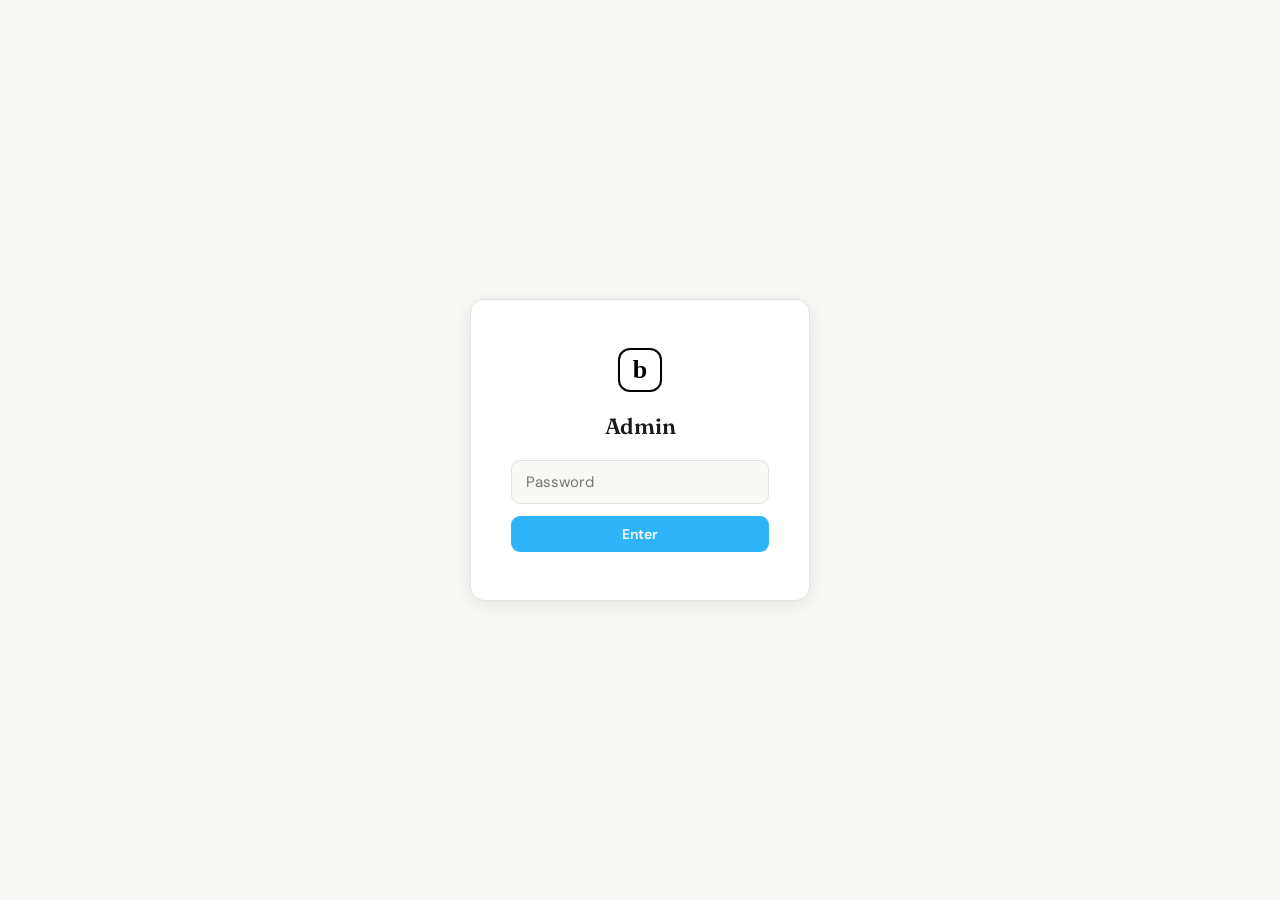
<file: admin.html>
<!DOCTYPE html>
<html lang="en">
<head>
  <meta charset="UTF-8">
  <meta name="viewport" content="width=device-width, initial-scale=1.0">
  <title>BL_NKLE Admin</title>
  <link rel="preconnect" href="https://fonts.googleapis.com">
  <link rel="preconnect" href="https://fonts.gstatic.com" crossorigin>
  <link href="https://fonts.googleapis.com/css2?family=DM+Sans:opsz,wght@9..40,400;9..40,500;9..40,600;9..40,700&family=Fraunces:ital,opsz,wght@0,9..144,300;0,9..144,600;1,9..144,300&display=swap" rel="stylesheet">
  <link rel="stylesheet" href="style.css">
  <style>
    :root {
      --brand:       #2eb4fb;
      --brand-dark:  #0d9fe8;
      --brand-light: rgba(46, 180, 251, 0.07);
      --brand-mid:   rgba(46, 180, 251, 0.18);
    }

    [hidden] { display: none !important; }

    /* ── Login ──────────────────────────────────────── */
    #login-screen {
      min-height: 100vh;
      display: flex;
      align-items: center;
      justify-content: center;
      padding: 40px 20px;
    }

    .login-box {
      background: var(--card);
      border: 1px solid var(--border);
      border-radius: var(--radius);
      padding: 48px 40px;
      max-width: 340px;
      width: 100%;
      display: flex;
      flex-direction: column;
      align-items: center;
      gap: 20px;
      box-shadow: var(--shadow-lg);
    }

    .login-logo-mark {
      display: grid;
      place-items: center;
      width: 44px;
      height: 44px;
      border: 2px solid #000;
      border-radius: 12px;
      font-family: Georgia, 'Times New Roman', serif;
      font-weight: bold;
      font-size: 26px;
      color: #000;
    }

    .login-title {
      font-family: var(--font-story);
      font-size: 22px;
      font-weight: 600;
      color: var(--text);
      letter-spacing: -0.3px;
    }

    .login-form {
      display: flex;
      flex-direction: column;
      gap: 12px;
      width: 100%;
    }

    .text-input {
      font-family: var(--font-ui);
      font-size: 15px;
      color: var(--text);
      background: var(--bg);
      border: 1.5px solid var(--border);
      border-radius: var(--radius-sm);
      padding: 11px 14px;
      width: 100%;
      outline: none;
      transition: border-color 0.14s;
      -webkit-appearance: none;
    }
    .text-input:focus { border-color: var(--brand); }

    .login-error {
      font-size: 13px;
      color: var(--incorrect);
      font-weight: 500;
      text-align: center;
    }

    /* ── Admin header ───────────────────────────────── */
    .admin-header {
      background: var(--card);
      border-bottom: 1px solid var(--border);
      position: sticky;
      top: 0;
      z-index: 20;
    }

    .admin-header-inner {
      max-width: 900px;
      margin: 0 auto;
      padding: 0 24px;
      height: 58px;
      display: flex;
      align-items: center;
      justify-content: space-between;
    }

    .admin-brand {
      display: flex;
      align-items: center;
      gap: 9px;
    }

    .admin-logo-mark {
      display: grid;
      place-items: center;
      width: 30px;
      height: 30px;
      border: 2px solid #000;
      border-radius: 8px;
      font-family: Georgia, 'Times New Roman', serif;
      font-weight: bold;
      font-size: 17px;
      color: #000;
    }

    .admin-logo-text {
      font-size: 15px;
      font-weight: 600;
      color: var(--text);
      letter-spacing: -0.2px;
    }

    .admin-badge {
      font-size: 10px;
      font-weight: 700;
      letter-spacing: 1px;
      text-transform: uppercase;
      color: var(--brand);
      background: var(--brand-light);
      border: 1px solid var(--brand-mid);
      border-radius: 5px;
      padding: 2px 7px;
    }

    .logout-btn {
      font-family: var(--font-ui);
      font-size: 13px;
      font-weight: 500;
      color: var(--text-muted);
      background: none;
      border: 1.5px solid var(--border);
      border-radius: var(--radius-sm);
      padding: 6px 14px;
      cursor: pointer;
      transition: border-color 0.14s, color 0.14s;
    }
    .logout-btn:hover { border-color: #aaa; color: var(--text); }

    /* ── Admin main ─────────────────────────────────── */
    .admin-main {
      max-width: 900px;
      margin: 0 auto;
      padding: 40px 24px 80px;
    }

    /* ── Form card ──────────────────────────────────── */
    .form-card {
      background: var(--card);
      border: 1px solid var(--border);
      border-radius: var(--radius);
      padding: 28px 32px;
      box-shadow: var(--shadow);
      display: flex;
      flex-direction: column;
      gap: 22px;
      margin-bottom: 36px;
    }

    .form-row {
      display: flex;
      gap: 20px;
      flex-wrap: wrap;
      align-items: flex-end;
    }

    .form-group {
      display: flex;
      flex-direction: column;
      gap: 8px;
    }

    .form-label {
      font-size: 11px;
      font-weight: 700;
      letter-spacing: 1.2px;
      text-transform: uppercase;
      color: var(--text-muted);
    }

    .level-tabs {
      display: flex;
      gap: 6px;
      flex-wrap: wrap;
    }

    .api-row {
      display: flex;
      gap: 12px;
      align-items: flex-end;
      flex-wrap: wrap;
    }

    .api-row .form-group { flex: 1; min-width: 260px; }

    /* ── Generate error ─────────────────────────────── */
    .gen-error {
      font-size: 13px;
      color: var(--incorrect);
      font-weight: 500;
      padding: 10px 14px;
      background: var(--incorrect-bg);
      border-radius: var(--radius-sm);
    }

    /* ── Preview section ────────────────────────────── */
    #preview-section {
      display: flex;
      flex-direction: column;
      gap: 20px;
    }
    .preview-mode-bar {
      display: flex;
      gap: 6px;
    }
    .preview-mode-btn {
      padding: 5px 14px;
      font-family: 'DM Sans', sans-serif;
      font-size: 13px;
      font-weight: 600;
      border: 1.5px solid var(--border);
      border-radius: 100px;
      background: none;
      color: var(--text-muted);
      cursor: pointer;
      transition: border-color 0.12s, background 0.12s, color 0.12s;
      -webkit-appearance: none;
    }
    .preview-mode-btn:hover { border-color: var(--brand); color: var(--brand); }
    .preview-mode-btn.active {
      background: var(--brand);
      border-color: var(--brand);
      color: #fff;
    }

    .preview-actions {
      display: flex;
      gap: 10px;
      flex-wrap: wrap;
      align-items: center;
    }

    .save-status {
      font-size: 13px;
      font-weight: 500;
      padding: 8px 14px;
      border-radius: var(--radius-sm);
    }
    .save-status.success { background: var(--correct-bg);   color: var(--correct);   }
    .save-status.error   { background: var(--incorrect-bg); color: var(--incorrect); }

    /* ── Editable story segments ─────────────────────── */
    .story-segment {
      border-radius: 3px;
      cursor: text;
      outline: none;
      white-space: pre-wrap;
      transition: background 0.13s;
      position: relative;
    }
    .story-segment:hover  { background: rgba(46, 180, 251, 0.09); }
    .story-segment:focus  {
      background: rgba(46, 180, 251, 0.13);
      box-shadow: inset 0 0 0 1px rgba(46, 180, 251, 0.3);
    }
    .story-segment:hover::after {
      content: '✏';
      font-size: 9px;
      position: absolute;
      top: -8px;
      right: 1px;
      color: var(--brand);
      opacity: 0.5;
      pointer-events: none;
    }

    .editable-title {
      cursor: text;
      border-radius: 4px;
      outline: none;
      transition: background 0.13s;
    }
    .editable-title:hover { background: rgba(46, 180, 251, 0.09); }
    .editable-title:focus {
      background: rgba(46, 180, 251, 0.13);
      box-shadow: inset 0 0 0 1px rgba(46, 180, 251, 0.3);
    }

    /* ── Editable base form input ────────────────────── */
    .blank-base-edit {
      display: block;
      width: 100%;
      font-family: var(--font-ui);
      font-size: 10px;
      font-weight: 600;
      letter-spacing: 0.3px;
      color: var(--brand);
      text-align: center;
      background: transparent;
      border: none;
      border-bottom: 1px dashed var(--brand-mid);
      outline: none;
      padding: 2px 2px 1px;
      margin-top: 4px;
      transition: border-color 0.13s;
      cursor: text;
    }
    .blank-base-edit:hover { border-bottom-color: var(--brand); }
    .blank-base-edit:focus { border-bottom-color: var(--brand); color: var(--text); }
    .preview-text-seg {
      cursor: text;
      border-radius: 2px;
      padding: 1px 0;
    }
    .preview-text-seg:hover { background: rgba(0,0,0,0.04); }
    .preview-text-edit {
      font: inherit;
      color: var(--text);
      background: var(--brand-light);
      border: none;
      border-bottom: 1.5px solid var(--brand);
      border-radius: 2px 2px 0 0;
      outline: none;
      padding: 1px 3px;
      min-width: 20px;
    }
    .preview-word {
      cursor: pointer;
      border-radius: 2px;
      padding: 1px 0;
      transition: background 0.1s, color 0.1s;
    }
    .preview-word:hover { background: var(--brand-light); color: var(--brand); }
    .preview-blank-remove {
      cursor: pointer;
      font-size: 13px;
      line-height: 1;
      padding: 0 2px;
      color: var(--text-muted);
      background: none;
      border: none;
      border-radius: 2px;
      opacity: 0.45;
      transition: opacity 0.1s, color 0.1s;
      margin-left: 2px;
      vertical-align: middle;
    }
    .preview-blank-remove:hover { opacity: 1; color: var(--incorrect, #e05252); }

    /* ── Submit tab ─────────────────────────────────── */
    .submit-textarea {
      resize: vertical;
      min-height: 160px;
      font-family: var(--font-story);
      font-size: 15px;
      line-height: 1.7;
      box-sizing: border-box;
    }

    .submit-word {
      cursor: pointer;
      border-radius: 3px;
      padding: 1px 2px;
      display: inline-block;
      vertical-align: bottom;
      line-height: 1.4;
      transition: background 0.1s;
    }
    .submit-word:hover { background: rgba(46, 180, 251, 0.15); }
    .submit-word.is-blank {
      background: rgba(46, 180, 251, 0.18);
      border-bottom: 2px solid var(--brand);
      color: var(--brand);
    }

    .submit-blank-label {
      display: block;
      font-family: var(--font-ui);
      font-size: 10px;
      font-weight: 600;
      letter-spacing: 0.3px;
      color: var(--brand);
      text-align: center;
      line-height: 1;
      margin-top: 2px;
    }

    .submit-blank-counter {
      font-family: var(--font-ui);
      font-size: 13px;
      font-weight: 600;
      color: var(--text-muted);
    }
    .submit-blank-counter.full { color: var(--brand); }

    .submit-word-popup {
      background: var(--card);
      border: 1px solid var(--border);
      border-radius: var(--radius);
      padding: 18px 20px;
      box-shadow: 0 6px 24px rgba(0,0,0,0.18);
      width: 260px;
    }

    /* ── Tabs ───────────────────────────────────────── */
    .admin-tabs {
      display: flex;
      border-bottom: 1.5px solid var(--border);
      margin-bottom: 32px;
    }
    .admin-tab {
      font-family: var(--font-ui);
      font-size: 14px;
      font-weight: 600;
      padding: 10px 22px;
      background: none;
      border: none;
      border-bottom: 2.5px solid transparent;
      margin-bottom: -1.5px;
      color: var(--text-muted);
      cursor: pointer;
      transition: color 0.14s, border-color 0.14s;
      -webkit-appearance: none;
    }
    .admin-tab:hover  { color: var(--text); }
    .admin-tab.active { color: var(--brand); border-bottom-color: var(--brand); }

    /* ── Manage list ─────────────────────────────────── */
    .manage-row {
      display: flex;
      align-items: flex-start;
      gap: 16px;
      padding: 14px 0;
      border-bottom: 1px solid var(--border);
    }
    .manage-row:first-child { border-top: 1px solid var(--border); }
    .manage-date {
      font-size: 13px;
      font-weight: 600;
      color: var(--text-muted);
      min-width: 110px;
      padding-top: 10px;
      flex-shrink: 0;
    }
    .manage-date-num {
      font-size: 11px;
      font-weight: 500;
      color: var(--text-muted);
      opacity: 0.6;
      margin-top: 2px;
    }
    .manage-slots { display: flex; flex-wrap: wrap; gap: 8px; flex: 1; }
    .manage-slot {
      display: flex;
      align-items: center;
      gap: 6px;
      padding: 8px 12px;
      border-radius: var(--radius-sm);
      border: 1.5px solid var(--border);
      background: var(--card);
      min-width: 130px;
      max-width: 210px;
    }
    .manage-slot.has-puzzle {
      cursor: pointer;
      border-color: var(--correct);
      transition: background 0.13s;
    }
    .manage-slot.has-puzzle:hover { background: var(--correct-bg); }
    .manage-slot.empty { opacity: 0.4; cursor: default; }
    .slot-tick  { color: var(--correct); font-weight: 700; font-size: 12px; flex-shrink: 0; }
    .slot-dash  { color: var(--text-muted); font-size: 12px; flex-shrink: 0; }
    .slot-level { font-size: 11px; font-weight: 700; letter-spacing: 0.4px; color: var(--text-muted); flex-shrink: 0; }
    .slot-title {
      font-family: var(--font-story);
      font-size: 12px;
      font-style: italic;
      color: var(--text);
      overflow: hidden;
      text-overflow: ellipsis;
      white-space: nowrap;
      flex: 1;
      min-width: 0;
    }

    /* ── Manage modal ─────────────────────────────────── */
    .modal-overlay {
      position: fixed;
      inset: 0;
      background: rgba(0,0,0,0.55);
      z-index: 100;
      display: flex;
      align-items: center;
      justify-content: center;
      padding: 20px;
    }
    .manage-modal-panel {
      background: var(--card);
      border-radius: var(--radius);
      max-width: 760px;
      width: 100%;
      max-height: 90vh;
      display: flex;
      flex-direction: column;
      box-shadow: var(--shadow-lg);
    }
    .manage-modal-header {
      display: flex;
      align-items: flex-start;
      justify-content: space-between;
      gap: 16px;
      padding: 22px 28px 18px;
      border-bottom: 1px solid var(--border);
      flex-shrink: 0;
    }
    .manage-modal-title-row {
      display: flex;
      align-items: baseline;
      gap: 10px;
      flex-wrap: wrap;
    }
    .manage-modal-body {
      overflow-y: auto;
      flex: 1;
      padding: 24px 28px;
      display: flex;
      flex-direction: column;
      gap: 20px;
    }
    .manage-modal-footer {
      display: flex;
      align-items: center;
      gap: 12px;
      flex-wrap: wrap;
      padding: 16px 28px 22px;
      border-top: 1px solid var(--border);
      flex-shrink: 0;
    }
    .manage-close-btn {
      font-family: var(--font-ui);
      font-size: 20px;
      font-weight: 300;
      line-height: 1;
      color: var(--text-muted);
      background: none;
      border: none;
      cursor: pointer;
      padding: 0 4px;
      transition: color 0.14s;
      flex-shrink: 0;
    }
    .manage-close-btn:hover { color: var(--text); }

    @media (max-width: 600px) {
      .manage-row { flex-direction: column; gap: 8px; }
      .manage-date { min-width: 0; padding-top: 0; }
      .manage-slot { min-width: 0; max-width: none; flex: 1 1 calc(50% - 4px); }
      .manage-modal-header, .manage-modal-body, .manage-modal-footer { padding-left: 20px; padding-right: 20px; }
    }

    /* ── Puzzle stats (shared: Puzzle Stats modal) ──────── */
    .puzzle-stat-summary {
      display: flex;
      gap: 12px;
      flex-wrap: wrap;
      margin-bottom: 20px;
    }
    .puzzle-stat-block {
      display: flex;
      flex-direction: column;
      gap: 4px;
      min-width: 90px;
    }
    .puzzle-stat-num {
      font-family: var(--font-story);
      font-size: 26px;
      font-weight: 600;
      color: var(--brand);
      line-height: 1;
      font-variant-numeric: tabular-nums;
    }
    .puzzle-stat-lbl {
      font-size: 10px;
      font-weight: 700;
      letter-spacing: 1px;
      text-transform: uppercase;
      color: var(--text-muted);
    }
    .score-dist {
      display: flex;
      flex-direction: column;
      gap: 5px;
    }
    .score-dist-row {
      display: flex;
      align-items: center;
      gap: 8px;
    }
    .score-dist-label {
      font-size: 12px;
      font-weight: 600;
      font-variant-numeric: tabular-nums;
      color: var(--text-muted);
      width: 36px;
      flex-shrink: 0;
      text-align: right;
    }
    .score-dist-track {
      flex: 1;
      height: 10px;
      background: var(--brand-light);
      border-radius: 100px;
      overflow: hidden;
    }
    .score-dist-bar {
      height: 100%;
      background: var(--brand);
      border-radius: 100px;
      transition: width 0.3s ease;
    }
    .score-dist-count {
      font-size: 12px;
      font-variant-numeric: tabular-nums;
      color: var(--text-muted);
      width: 20px;
      flex-shrink: 0;
    }

    /* ── Puzzle Stats tab ──────────────────────────────────── */
    .ps-pill {
      display: flex;
      flex-direction: column;
      align-items: flex-start;
      gap: 3px;
      padding: 8px 12px;
      border-radius: var(--radius-sm);
      border: 1.5px solid transparent;
      background: var(--card);
      min-width: 130px;
      max-width: 210px;
      cursor: pointer;
      transition: background 0.13s;
      -webkit-appearance: none;
      text-align: left;
    }
    .ps-pill:hover { background: rgba(0,0,0,0.04); }
    .ps-pill--none   { border-color: #888; }
    .ps-pill--low    { border-color: #e05252; }
    .ps-pill--mid    { border-color: #d4920a; }
    .ps-pill--high   { border-color: #27ae60; }
    .ps-pill--none:hover { background: rgba(136,136,136,0.08); }
    .ps-pill--low:hover  { background: rgba(224, 82, 82,0.08); }
    .ps-pill--mid:hover  { background: rgba(212,146, 10,0.08); }
    .ps-pill--high:hover { background: rgba( 39,174, 96,0.08); }
    .ps-pill-row1 {
      display: flex;
      align-items: baseline;
      gap: 5px;
      width: 100%;
      min-width: 0;
    }
    .ps-pill-level {
      font-size: 11px;
      font-weight: 700;
      letter-spacing: 0.4px;
      color: var(--text-muted);
      flex-shrink: 0;
    }
    .ps-pill-title {
      font-family: var(--font-story);
      font-size: 12px;
      font-style: italic;
      color: var(--text);
      overflow: hidden;
      text-overflow: ellipsis;
      white-space: nowrap;
      flex: 1;
      min-width: 0;
    }
    .ps-pill-row2 {
      font-size: 11px;
      color: var(--text-muted);
      font-variant-numeric: tabular-nums;
    }

    /* ── Overview date range filter ─────────────────────── */
    .overview-date-bar {
      display: flex;
      flex-direction: column;
      gap: 10px;
      margin-bottom: 20px;
      padding-bottom: 20px;
      border-bottom: 1px solid var(--border);
    }
    .overview-date-presets { display: flex; flex-wrap: wrap; gap: 6px; }
    .overview-date-custom {
      display: flex;
      align-items: center;
      gap: 8px;
      flex-wrap: wrap;
    }
    .overview-date-input {
      padding: 5px 10px;
      font-size: 13px;
      width: auto;
      border: 1.5px solid var(--border);
      border-radius: var(--radius-sm);
      background: var(--card);
      color: var(--text);
      font-family: inherit;
    }
    .overview-date-input:focus { outline: none; border-color: var(--brand); }
    .overview-date-sep { font-size: 13px; color: var(--text-muted); }
    .overview-date-apply {
      padding: 5px 14px;
      font-size: 12px;
      font-weight: 600;
      border-radius: 100px;
      border: 1.5px solid var(--brand);
      background: var(--brand-light);
      color: var(--brand);
      cursor: pointer;
      -webkit-appearance: none;
    }
    .overview-date-apply:hover { background: var(--brand-mid); }

    /* ── Overview level filter ──────────────────────────── */
    .overview-filter {
      display: flex;
      flex-wrap: wrap;
      gap: 6px;
      margin-bottom: 28px;
    }
    .overview-filter-pill {
      font-size: 12px;
      font-weight: 600;
      padding: 5px 13px;
      border-radius: 100px;
      border: 1.5px solid var(--border);
      background: var(--card);
      color: var(--text-muted);
      cursor: pointer;
      transition: border-color 0.12s, color 0.12s, background 0.12s;
      -webkit-appearance: none;
    }
    .overview-filter-pill:hover { border-color: var(--brand); color: var(--brand); }
    .overview-filter-pill.active {
      border-color: var(--brand);
      background: var(--brand-light);
      color: var(--brand);
    }

    /* ── Daily bar chart ────────────────────────────────── */
    .day-chart {
      display: flex;
      align-items: flex-end;
      gap: 3px;
      height: 100px;
      position: relative;
    }
    .day-chart-col {
      display: flex;
      flex-direction: column;
      align-items: center;
      justify-content: flex-end;
      flex: 1;
      height: 100%;
      cursor: default;
      position: relative;
    }
    .day-chart-col:hover .day-chart-bar { opacity: 0.75; }
    .day-chart-col:hover .day-chart-tip { display: block; }
    .day-chart-bar {
      width: 100%;
      background: var(--brand);
      border-radius: 3px 3px 0 0;
      min-height: 2px;
      transition: opacity 0.1s;
    }
    .day-chart-bar.today { background: var(--brand-dark); }
    .day-chart-labels {
      display: flex;
      gap: 3px;
      padding-top: 4px;
    }
    .day-chart-label {
      flex: 1;
      font-size: 9px;
      color: var(--text-muted);
      white-space: nowrap;
      overflow: hidden;
      text-align: center;
      line-height: 1;
    }
    .day-chart-tip {
      display: none;
      position: absolute;
      bottom: calc(100% + 4px);
      left: 50%;
      transform: translateX(-50%);
      background: var(--text);
      color: var(--bg);
      font-size: 11px;
      padding: 4px 7px;
      border-radius: 4px;
      white-space: nowrap;
      pointer-events: none;
      z-index: 10;
    }

    /* ── Stats tab ──────────────────────────────────────── */
    .stats-summary {
      display: flex;
      gap: 16px;
      flex-wrap: wrap;
      margin-bottom: 36px;
    }
    .stats-card {
      background: var(--card);
      border: 1px solid var(--border);
      border-radius: var(--radius);
      padding: 20px 24px;
      display: flex;
      flex-direction: column;
      gap: 6px;
      min-width: 130px;
      flex: 1;
    }
    .stats-value {
      font-family: var(--font-story);
      font-size: 34px;
      font-weight: 600;
      color: var(--brand);
      line-height: 1;
      font-variant-numeric: tabular-nums;
    }
    .stats-card-label {
      font-size: 11px;
      font-weight: 700;
      letter-spacing: 1px;
      text-transform: uppercase;
      color: var(--text-muted);
    }
    .stats-section {
      margin-bottom: 36px;
    }
    .stats-table {
      width: 100%;
      border-collapse: collapse;
      font-size: 14px;
    }
    .stats-table th {
      font-size: 11px;
      font-weight: 700;
      letter-spacing: 1px;
      text-transform: uppercase;
      color: var(--text-muted);
      text-align: left;
      padding: 8px 12px;
      border-bottom: 1.5px solid var(--border);
    }
    .stats-table td {
      padding: 10px 12px;
      border-bottom: 1px solid var(--border);
      color: var(--text);
      font-variant-numeric: tabular-nums;
    }
    .stats-table tr:last-child td { border-bottom: none; }
    .stats-table tbody tr:hover td { background: var(--brand-light); }
    .stats-level-pill {
      display: inline-block;
      font-size: 11px;
      font-weight: 700;
      letter-spacing: 0.5px;
      padding: 2px 7px;
      border-radius: 4px;
      background: var(--brand-light);
      color: var(--brand);
      border: 1px solid var(--brand-mid);
      margin-right: 4px;
    }
  </style>
</head>
<body>

<!-- ═══════════════ LOGIN ═══════════════ -->
<div id="login-screen">
  <div class="login-box">
    <div class="login-logo-mark">b</div>
    <p class="login-title">Admin</p>
    <div class="login-form">
      <input type="password" id="password-input" class="text-input"
             placeholder="Password" autocomplete="current-password">
      <button class="btn btn-primary" id="login-btn">Enter</button>
      <p class="login-error" id="login-error" hidden>Incorrect password.</p>
    </div>
  </div>
</div>

<!-- ═══════════════ ADMIN ═══════════════ -->
<div id="admin-screen" hidden>

  <header class="admin-header">
    <div class="admin-header-inner">
      <div class="admin-brand">
        <div class="admin-logo-mark">b</div>
        <span class="admin-logo-text">BL_NKLE</span>
        <span class="admin-badge">Admin</span>
      </div>
      <button class="logout-btn" id="logout-btn">Log out</button>
    </div>
  </header>

  <div class="admin-main">

    <!-- Tab navigation -->
    <div class="admin-tabs">
      <button class="admin-tab active" data-tab="generate">Generate</button>
      <button class="admin-tab" data-tab="manage">Manage</button>
      <button class="admin-tab" data-tab="submit">Submit</button>
      <button class="admin-tab" data-tab="overview">Overview</button>
      <button class="admin-tab" data-tab="puzzle-stats">Puzzle Stats</button>
    </div>

    <!-- Generate tab -->
    <div id="tab-generate">

      <div class="form-card">
        <div class="form-row">
          <div class="form-group">
            <label class="form-label" for="date-input">Date</label>
            <input type="date" id="date-input" class="text-input" style="width:190px;">
          </div>
          <div class="form-group">
            <span class="form-label">Level</span>
            <div class="level-tabs" role="group" aria-label="Level">
              <button class="level-tab active" data-level="A1">Beginner</button>
              <button class="level-tab" data-level="A2">Easy</button>
              <button class="level-tab" data-level="B1">Medium</button>
              <button class="level-tab" data-level="B2">Hard</button>
              <button class="level-tab" data-level="C1">Expert</button>
            </div>
          </div>
        </div>
        <div class="form-group" style="width:100%;">
          <label class="form-label" for="theme-input">Theme (optional)</label>
          <input type="text" id="theme-input" class="text-input" placeholder="Enter a theme...">
        </div>
        <div class="api-row">
          <div class="form-group">
            <label class="form-label" for="api-key-input">Claude API Key</label>
            <input type="password" id="api-key-input" class="text-input"
                   placeholder="sk-ant-…" autocomplete="off">
          </div>
          <button class="btn btn-primary" id="generate-btn">Generate</button>
        </div>
        <p class="gen-error" id="gen-error" hidden></p>
      </div>

      <div id="preview-section" hidden>
        <div class="puzzle-meta">
          <h1 class="puzzle-title" id="preview-title"></h1>
          <span class="level-badge" id="preview-badge"></span>
        </div>
        <p id="preview-topic" style="font-size:12px; color:var(--text-muted); margin: -8px 0 16px; font-style:italic;" hidden></p>
        <div class="preview-mode-bar">
          <button class="preview-mode-btn" id="mode-btn-blanks">Edit blanks</button>
          <button class="preview-mode-btn" id="mode-btn-text">Edit text</button>
        </div>
        <div class="story-card">
          <div class="story-text" id="preview-story"></div>
        </div>
        <div class="word-bank-section">
          <p class="section-label">Word bank</p>
          <div class="word-bank" id="preview-word-bank"></div>
        </div>
        <div class="word-bank-section" id="preview-full-story-section">
          <p class="section-label">Full story preview</p>
          <p id="preview-full-story" style="font-family: var(--font-story); font-size: 15px; line-height: 1.9; color: var(--text);"></p>
        </div>
        <div class="preview-actions">
          <button class="btn btn-primary" id="approve-btn">Approve &amp; Save</button>
          <button class="btn btn-ghost" id="regenerate-btn">Regenerate</button>
          <span class="save-status" id="save-status" hidden></span>
        </div>
      </div>

    </div><!-- /tab-generate -->

    <!-- Manage tab -->
    <div id="tab-manage" hidden>
      <div id="manage-loading" class="state-panel">
        <div class="spinner"></div>
        <p>Loading puzzles…</p>
      </div>
      <div id="manage-error" class="state-panel" hidden>
        <p class="error-icon">⚠️</p>
        <p class="error-message">Could not load puzzles.</p>
      </div>
      <div id="manage-content" hidden>
        <div id="manage-list"></div>
      </div>
    </div><!-- /tab-manage -->

    <!-- Submit tab -->
    <div id="tab-submit" hidden>

      <div class="form-card">
        <div class="form-row">
          <div class="form-group">
            <label class="form-label" for="submit-date-input">Date</label>
            <input type="date" id="submit-date-input" class="text-input" style="width:190px;">
          </div>
          <div class="form-group">
            <span class="form-label">Level</span>
            <div class="level-tabs" role="group" aria-label="Level">
              <button class="submit-level-tab active" data-level="A1">Beginner</button>
              <button class="submit-level-tab" data-level="A2">Easy</button>
              <button class="submit-level-tab" data-level="B1">Medium</button>
              <button class="submit-level-tab" data-level="B2">Hard</button>
              <button class="submit-level-tab" data-level="C1">Expert</button>
            </div>
          </div>
        </div>
        <div class="form-group" style="width:100%;">
          <label class="form-label" for="submit-title-input">Title</label>
          <input type="text" id="submit-title-input" class="text-input" placeholder="Puzzle title...">
        </div>
        <div class="form-group" style="width:100%;">
          <label class="form-label" for="submit-story-input">Story</label>
          <textarea id="submit-story-input" class="text-input submit-textarea" placeholder="Paste your German story here..."></textarea>
        </div>
        <div>
          <button class="btn btn-primary" id="submit-load-btn">Load story</button>
        </div>
      </div>

      <div id="submit-preview-section" style="display:none; flex-direction:column; gap:20px;">
        <div class="puzzle-meta">
          <h1 class="puzzle-title" id="submit-preview-title"></h1>
          <span class="level-badge" id="submit-preview-badge"></span>
        </div>
        <div style="display:flex; align-items:center; justify-content:space-between; flex-wrap:wrap; gap:8px;">
          <p class="form-label" style="margin:0;">Click words to make them blanks. Click a blank to remove it.</p>
          <span id="submit-blank-counter" class="submit-blank-counter">0 / 10 blanks</span>
        </div>
        <div class="story-card">
          <div class="story-text" id="submit-story-display" style="line-height:3.2em;"></div>
        </div>
        <div class="preview-actions">
          <button class="btn btn-primary" id="submit-approve-btn" disabled>Approve &amp; Save</button>
          <button class="btn btn-ghost" id="submit-reset-btn">Reset</button>
          <span class="save-status" id="submit-save-status" hidden></span>
        </div>
      </div>

    </div><!-- /tab-submit -->

    <!-- Overview tab -->
    <div id="tab-overview" hidden>
      <div id="stats-loading" class="state-panel">
        <div class="spinner"></div>
        <p>Loading stats…</p>
      </div>
      <div id="stats-error" class="state-panel" hidden>
        <p class="error-icon">⚠️</p>
        <p class="error-message">Could not load stats.</p>
      </div>
      <div id="stats-content" hidden>

        <div class="overview-date-bar" id="overview-date-bar">
          <div class="overview-date-presets" id="overview-date-presets"></div>
          <div class="overview-date-custom" id="overview-date-custom" hidden>
            <input type="date" id="overview-date-from" class="overview-date-input">
            <span class="overview-date-sep">to</span>
            <input type="date" id="overview-date-to" class="overview-date-input">
            <button type="button" class="overview-date-apply" id="overview-date-apply">Apply</button>
          </div>
        </div>

        <div class="overview-filter" id="overview-filter"></div>

        <div class="stats-summary">
          <div class="stats-card">
            <span class="stats-value" id="stat-total-plays">—</span>
            <span class="stats-card-label">Total plays</span>
          </div>
          <div class="stats-card">
            <span class="stats-value" id="stat-today-plays">—</span>
            <span class="stats-card-label">Today</span>
          </div>
          <div class="stats-card">
            <span class="stats-value" id="stat-overall-avg">—</span>
            <span class="stats-card-label">Avg score</span>
          </div>
        </div>

        <div class="stats-section">
          <p class="section-label">Plays per day</p>
          <div id="stats-daily"></div>
        </div>

        <div class="stats-section" id="stats-by-level-section">
          <p class="section-label">Breakdown by level</p>
          <div id="stats-by-level"></div>
        </div>

        <div class="stats-section" id="stats-completion-section">
          <p class="section-label">Completion rate</p>
          <div id="stats-completion"></div>
        </div>

        <div class="stats-section">
          <p class="section-label">Avg score by level per week</p>
          <div id="stats-weekly"></div>
        </div>

        <div class="stats-section">
          <p class="section-label">Recent scores</p>
          <div id="stats-recent"></div>
        </div>

      </div>
    </div><!-- /tab-overview -->

    <!-- Puzzle Stats tab -->
    <div id="tab-puzzle-stats" hidden>
      <div id="ps-loading" class="state-panel">
        <div class="spinner"></div>
        <p>Loading puzzle stats…</p>
      </div>
      <div id="ps-error" class="state-panel" hidden>
        <p class="error-icon">⚠️</p>
        <p class="error-message">Could not load puzzle stats.</p>
      </div>
      <div id="ps-content" hidden></div>
    </div><!-- /tab-puzzle-stats -->

  </div>
</div>

<div id="puzzle-stats-modal" class="modal-overlay" hidden>
  <div class="manage-modal-panel" style="max-width:480px;">
    <div class="manage-modal-header">
      <div class="manage-modal-title-row">
        <h2 class="puzzle-title" id="ps-modal-title"></h2>
        <span class="level-badge" id="ps-modal-badge"></span>
      </div>
      <button class="manage-close-btn" id="ps-modal-close" aria-label="Close">&times;</button>
    </div>
    <div class="manage-modal-body" id="ps-modal-body"></div>
  </div>
</div>

<div id="manage-modal" class="modal-overlay" hidden>
  <div class="manage-modal-panel">
    <div class="manage-modal-header">
      <div class="manage-modal-title-row">
        <h2 class="puzzle-title" id="manage-modal-title"></h2>
        <span class="level-badge" id="manage-modal-badge"></span>
      </div>
      <button class="manage-close-btn" id="manage-modal-close" aria-label="Close">&times;</button>
    </div>
    <p id="manage-modal-topic" style="font-size:12px; color:var(--text-muted); margin: -12px 28px 4px; font-style:italic;" hidden></p>
    <div class="manage-modal-body">
      <div class="story-card">
        <div class="story-text" id="manage-story"></div>
      </div>
      <div class="word-bank-section">
        <p class="section-label">Word bank</p>
        <div class="word-bank" id="manage-word-bank"></div>
      </div>
      <div class="word-bank-section">
        <p class="section-label">Full story</p>
        <p id="manage-full-story" style="font-family: var(--font-story); font-size: 15px; line-height: 1.9; color: var(--text); margin: 0;"></p>
      </div>
    </div>
    <div class="manage-modal-footer">
      <button class="btn btn-primary" id="manage-save-btn">Save changes</button>
      <button class="btn btn-ghost" id="manage-delete-btn">Delete puzzle</button>
      <span class="save-status" id="manage-status" hidden></span>
    </div>
  </div>
</div>

<!-- Submit word popup -->
<div id="submit-word-popup" class="submit-word-popup" style="display:none; position:fixed; z-index:300;">
  <p class="form-label" id="submit-popup-word-label" style="margin-bottom:10px; font-size:13px; color:var(--text);"></p>
  <div class="form-group" style="margin-bottom:10px;">
    <label class="form-label" for="submit-popup-base">Base form</label>
    <input type="text" id="submit-popup-base" class="text-input" style="width:100%;">
  </div>
  <div class="form-group" style="margin-bottom:14px;">
    <label class="form-label" for="submit-popup-pos">Part of speech</label>
    <select id="submit-popup-pos" class="text-input" style="width:100%;">
      <option value="verb">Verb</option>
      <option value="noun">Noun</option>
      <option value="adjective">Adjective</option>
      <option value="adverb">Adverb</option>
      <option value="preposition">Preposition</option>
      <option value="article">Article</option>
      <option value="pronoun">Pronoun</option>
      <option value="other">Other</option>
    </select>
  </div>
  <div style="display:flex; gap:8px;">
    <button class="btn btn-primary" id="submit-popup-confirm" style="flex:1;">Add blank</button>
    <button class="btn btn-ghost" id="submit-popup-cancel">Cancel</button>
  </div>
</div>

<script>
  /* ── Constants ──────────────────────────────────────────── */
  const PASSWORD     = 'jimmy86!';
  const SUPABASE_URL = 'https://mjrllbftoruhvwzedkym.supabase.co';
  const SUPABASE_KEY = 'sb_publishable_e0QYsjxJv0MmgmdWI-tFNw_kxh6mPID';
  const CLAUDE_MODEL = 'claude-sonnet-4-6';
  const LEVEL_NAMES  = { A1: 'Beginner', A2: 'Easy', B1: 'Medium', B2: 'Hard', C1: 'Expert' };
  const LAUNCH_DATE  = new Date('2026-05-20T00:00:00Z');
  function puzzleNumber(dateStr) {
    const d = new Date(dateStr + 'T00:00:00Z');
    return Math.round((d - LAUNCH_DATE) / 86400000) + 1;
  }

  const GENERATION_PROMPT = `CRITICAL: Your response must be valid JSON only. Start your response with { and end with }. Do not include any text, explanation, preamble or markdown before or after the JSON. If you write anything other than pure JSON your response is invalid.

You are generating a German fill-in-the-blank (cloze) puzzle for language learners. Output valid minified JSON only — no explanation, no markdown, no line breaks inside strings.

Level: {LEVEL}
Date: {DATE}
{THEME_LINE}

STORY REQUIREMENTS
A1 — 8-10 simple sentences. Present tense only. Everyday situations. Simple subject-verb-object structure. No subordinate clauses. Grammar in the story text must be strictly A1 level: present tense only, simple nominative and accusative only (no dative constructions), basic vocabulary only, short simple sentences with clear subject-verb-object structure. If a word or construction would not appear in a basic A1 German course, do not use it. The story text may use naturally declined adjectives (e.g. 'ein kleiner Hund' is fine). However if an adjective IS blanked at A1, the word bank must show the exact declined form as it appears in the sentence — never the uninflected base form.
A2 — 8-10 sentences. Mix of present and Perfekt tense. Everyday narrative. Some connectors (dann, danach, aber, weil). Vocabulary must be A2 level — avoid advanced or formal words like 'temporär', 'Protokoll', 'Produktion'. Use everyday vocabulary that a student who has completed 6 months of German would know.
B1 — 9-11 sentences. Mixed tenses including Perfekt and Präteritum. Natural flowing story with subordinate clauses. Varied vocabulary.
B2 — 9-11 sentences. Complex structures. Konjunktiv II, Passiv, relative clauses. Abstract or reflective topics. C-level vocabulary avoided.

BLANK RULES — exactly 10 blanks per puzzle
Never more than 2 blanks in the same sentence. Never 3 sentences in a row without a blank.

Fill blanks in priority order for the level until 10 blanks are reached:

A1 PRIORITY:
1. Other — at least 1 blank (articles: das, ein, die, der; simple adverbs: sehr, auch, nicht)
2. Nouns — 2-3 blanks (core vocabulary words like Käfig, Brot, Hund)
3. Adjectives — 1-2 blanks
4. Verbs — remaining blanks, maximum 5
STRICT A1 RULES:
- Never blank separable verbs
- Never have two consecutive sentences where the only blank is the verb (e.g. "Mia _____." followed by "Er _____." is not allowed)
- Base form must be IDENTICAL to the answer in every way including any declined endings — if the answer is "kleinen" the base must also be "kleinen", never "klein". If the answer is "trinkt" the base must also be "trinkt", never "trinken". The player types exactly what is shown in the word bank.
- Base form must match answer capitalisation — if the answer starts a sentence it must be capitalised in both answer and base
- Base form is never an infinitive or uninflected form at A1

A2 PRIORITY:
1. Other — at least 1 blank (articles, simple adverbs)
2. Nouns — 1-2 blanks
3. Adjectives — 1-2 blanks
4. Verbs — remaining blanks, maximum 6
A2 RULES:
- Articles: base = answer exactly (einen, dem, die etc)
- Verbs: base = infinitive, answer = correctly conjugated form
- Everything else: base = answer exactly

B1 PRIORITY:
1. Other — at least 2 blanks (pronouns, prepositions, particles, conjunctions)
2. Adjectives — 2-3 blanks (base = uninflected form, answer = correctly declined form)
3. Verbs — remaining blanks (base = infinitive, answer = correct conjugated/participial form)
4. Nouns — 0-1 blanks (base = nominative singular, answer = correct case form)
B1 RULES:
- Do not use standalone article blanks. Articles are only tested as part of noun declension — never blank an article alone.

B2 PRIORITY:
1. Other — at least 2 blanks (pronouns, prepositions, particles, conjunctions — harder examples than B1)
2. Adjectives — 2-3 blanks (base = uninflected form, answer = correctly declined form)
3. Verbs — remaining blanks (base = infinitive, answer = correct conjugated/participial form)
4. Nouns — 0-1 blanks (base = nominative singular, answer = correct case form)
B2 RULES:
- Do not use standalone article blanks. Articles are only tested as part of noun declension — never blank an article alone.

SEPARABLE VERBS:
- A1: never blank separable verbs
- A2/B1/B2: separable verbs that split in the sentence use two blank objects with the same id, part 1 and part 2, same base (full infinitive)

WORD REPETITION:
No base form may appear more than twice across all 10 blanks. Before outputting, count every base form. If any appears 3 or more times, replace the extra occurrences with blanks using different words.

TOPIC SELECTION:
If a theme is provided, base the story on that theme.
If no theme is provided, pick ONE topic randomly from this list and write a specific, creative story based on it:

1. A postman delivers a package to the wrong address
2. A grandmother teaches her grandchild to make Apfelstrudel
3. Two neighbours argue over a parking space and become friends
4. A child loses their favourite toy at the market
5. A teenager gets their first part-time job at a bakery
6. A man misses his train and discovers a new café
7. A woman finds an old letter in a secondhand book
8. A father tries to assemble furniture without instructions
9. A student forgets their homework on the bus
10. A family has a barbecue that nearly goes wrong
11. A cat keeps knocking things off the kitchen counter
12. A dog runs away and has an adventure in the park
13. A farmer's goat escapes and walks into the village
14. A child finds an injured sparrow and nurses it back to health
15. A hamster escapes from its cage in the middle of the night
16. Two dogs meet at the park and their owners become friends
17. A cat brings home something unexpected
18. A rabbit refuses to go back in its hutch
19. A family adopts a rescue dog who is afraid of everything
20. A boy tries to teach his dog a new trick
21. A baker runs out of flour on the busiest day of the year
22. A chef tries a new recipe and it goes wrong
23. A child refuses to eat anything green
24. A market stall sells the last strawberries of summer
25. A family tries a new restaurant and can't agree on what to order
26. A grandmother's secret cake recipe is finally revealed
27. Someone burns dinner and has to improvise
28. A man tries to make his wife's favourite soup for the first time
29. A child bakes a birthday cake as a surprise
30. A café runs out of coffee on a Monday morning
31. A tourist gets completely lost in Munich
32. A family's car breaks down on the motorway
33. A first-time traveller arrives at the wrong airport
34. A couple misses their flight and has to spend a night in the airport
35. A child's first train journey alone
36. A group of friends gets lost hiking in the mountains
37. A woman moves to a new city and doesn't know anyone
38. A man visits his hometown for the first time in twenty years
39. A family road trip where everyone wants to stop somewhere different
40. A cyclist gets a puncture far from home
41. The first snow of winter surprises everyone
42. A summer thunderstorm ruins a picnic
43. A perfect autumn afternoon in the park
44. Spring cleaning reveals something long forgotten
45. A heatwave in the city and everyone tries to stay cool
46. A child builds their first snowman
47. A storm knocks out the power for an evening
48. The last warm day before autumn arrives
49. Heavy rain on the day of an outdoor wedding
50. A foggy morning that makes everything look mysterious
51. A local football team wins their first match in years
52. A woman enters her first running race
53. A child learns to ride a bike without stabilisers
54. A chess tournament at the local club
55. A man takes up swimming for the first time at 50
56. A girl wins a school art competition
57. A boy tries out for the school football team
58. A couple takes a dance class together
59. A woman learns to knit and makes something unexpected
60. A teenager enters a cooking competition
61. A teacher's last day before retirement
62. A student gives their first presentation and is terrified
63. A new employee gets lost on their first day at work
64. A doctor has an unusually long queue of patients
65. A journalist interviews someone for the first time
66. A librarian finds a book that has been missing for years
67. A gardener plants the wrong seeds
68. A mechanic fixes a very old car
69. A musician practises for an important concert
70. A painter decorates the wrong room
71. A surprise birthday party that nearly gets discovered
72. A wedding where something goes wrong at the last minute
73. A child's first Christmas morning
74. New Year's Eve and the fireworks are cancelled
75. A family Easter egg hunt with an unexpected winner
76. A graduation day that doesn't go to plan
77. A retirement party for a beloved colleague
78. A child's first day at school
79. A couple celebrates their anniversary in a new way
80. A town fair on a sunny summer afternoon
81. A power cut during a family dinner
82. Someone finds a wallet full of money in the street
83. A wrong number leads to an unexpected conversation
84. A package arrives addressed to someone who moved away
85. A woman locked out of her flat waits for a locksmith
86. A man wins a small prize in a raffle and doesn't know what to do
87. A child accidentally dyes their hair the wrong colour
88. Two strangers share an umbrella in the rain
89. A dog steals food from a picnic
90. A lift breaks down with two strangers inside
91. A family discovers a hidden lake on a walk
92. A man spots a rare bird in his garden
93. Children catch tadpoles in a stream
94. A woman plants her first vegetable garden
95. A family camps for the first time and forgets the tent poles
96. A sunrise walk that turns into an adventure
97. A child sees the sea for the first time
98. A mushroom picking trip in the autumn forest
99. A butterfly lands on a child's hand in the garden
100. A family watches a meteor shower from their garden
101. A family watches the Berlin Wall fall on television in November 1989
102. A child asks their grandparent what life was like in East Germany
103. A boy listens to his grandfather describe watching Germany win the 1954 World Cup
104. A family visits the memorial at the Brandenburg Gate
105. A teacher explains to her class how Germany became reunified
106. A student visits the Anne Frank House in Amsterdam on a school trip
107. A young woman hears about the end of World War Two from her grandmother
108. A music student practises Beethoven and wonders how he composed while deaf
109. A child visits the Einstein Museum in Bern and is inspired
110. A student reads about how Goethe wrote Faust over sixty years
111. A family visits Mozart's birthplace in Salzburg
112. A boy learns that Gutenberg's printing press changed the world forever
113. A family stays up late to watch Germany play in a World Cup final
114. A child watches Steffi Graf win Wimbledon and decides to take up tennis
115. A father tells his son about the magic of the 1974 World Cup on home soil
116. A group of friends watches the Euros together in a garden
117. A runner is inspired by a famous marathon and enters their first race
118. A child watches Star Wars for the first time with their father in 1977
119. A family visits the set of a famous German film
120. A teenager discovers the music of David Bowie's Berlin years
121. A student writes an essay about why Das Boot is considered a masterpiece
122. A family prepares for Oktoberfest for the first time
123. A child experiences their first Karneval in Cologne
124. A family watches the Olympic opening ceremony together
125. A town comes together to watch a local athlete compete at the Olympics

AVOID REPEATING: The following story titles and topics already exist for this level — do not create a story with a similar topic, setting or characters to any of these: {RECENT_TITLES}
Recent topics used at this level: {RECENT_TOPICS}

These topics have already been used today at other levels — do not use a similar topic, setting or scenario: {TODAY_OTHER_TOPICS}

AVOID THESE CHARACTER NAMES — do not use any of these names in the new story: {AVOID_NAMES}. Choose a completely different name.

Before writing the story, choose a specific and creative perspective to tell it from. Do not default to the most obvious angle. Consider: who else is connected to this situation beyond the main participants? Could the story be told from the perspective of a bystander, a child, an elderly person, someone who almost missed it, someone watching from a distance, a worker nearby? The obvious angle is acceptable occasionally but must not be the default. Write from a fresh perspective each time.

Use varied character names — not just Anna, Lisa or Maria. Use male and female characters, different ages, and occasionally animals as the main character.

When writing about real people or historical events, tell the story through the eyes of a fictional character experiencing or learning about them. Do not put specific words in real people's mouths.

SPACING RULES:
- Text before a blank must end with a space
- Text after a blank must start with a space UNLESS it begins with punctuation (. , ! ? : ;)
- Every sentence must be followed by a space before the next word or blank
- Never let two words run together without a space
- Never use em dashes (—) in the story text. Use a comma, full stop or rewrite the sentence instead.

OUTPUT FORMAT:
Single minified JSON object. No line breaks anywhere inside string values.
{"title":"...","topic":"...","story":[{"type":"text","content":"..."},{"type":"blank","id":1,"part":null,"answer":"...","base":"...","pos":"verb","gender":null},...]}

The "topic" field is a short English phrase (5-10 words) describing the scenario you chose — e.g. "A child loses their favourite toy at the market" or "Custom: hiking in the mountains". If the theme was provided by the user, prefix it with "Custom: ".

pos values: verb / adjective / adverb / noun / preposition / conjunction / pronoun / article / particle
gender: null except nouns — m / f / n
part: null except separable verb parts (1 or 2)

VALIDATION — check all of these before outputting:
- Exactly 10 unique blank ids
- No base form appears 3 or more times
- Count your blanks by type before outputting. At A1 and A2 there must be at least 1 Other blank (article, adverb). At B1 and B2 there must be at least 2 Other blanks (pronoun, preposition, particle, conjunction). If this minimum is not met, replace some verb blanks with Other blanks.
- No newlines inside any string value
- Valid minified JSON
- All spacing rules followed`;

  /* ── State ──────────────────────────────────────────────── */
  let selectedLevel = 'A1';
  let selectedDate  = '';
  let currentPuzzle = null;
  var _previewMode  = 'blanks';

  /* ── Auth ───────────────────────────────────────────────── */
  if (sessionStorage.getItem('admin_auth') === '1') showAdmin();

  document.getElementById('login-btn').addEventListener('click', doLogin);
  document.getElementById('password-input').addEventListener('keydown', function (e) {
    if (e.key === 'Enter') doLogin();
  });

  function doLogin() {
    const _inputVal = document.getElementById('password-input').value.trim();
    console.log('input value:',    JSON.stringify(_inputVal));
    console.log('PASSWORD const:', JSON.stringify(PASSWORD));
    console.log('match:',          _inputVal === PASSWORD);
    if (_inputVal === PASSWORD) {
      sessionStorage.setItem('admin_auth', '1');
      document.getElementById('login-error').hidden = true;
      showAdmin();
    } else {
      document.getElementById('login-error').hidden = false;
    }
  }

  function showAdmin() {
    document.getElementById('login-screen').hidden = true;
    document.getElementById('admin-screen').hidden = false;
    const today = new Date().toISOString().slice(0, 10);
    const dateInput = document.getElementById('date-input');
    if (!dateInput.value) dateInput.value = today;
    const submitDateInput = document.getElementById('submit-date-input');
    if (!submitDateInput.value) submitDateInput.value = today;
    const saved = sessionStorage.getItem('admin_api_key');
    if (saved) document.getElementById('api-key-input').value = saved;
  }

  document.getElementById('logout-btn').addEventListener('click', function () {
    sessionStorage.removeItem('admin_auth');
    document.getElementById('login-screen').hidden = false;
    document.getElementById('admin-screen').hidden = true;
    document.getElementById('password-input').value = '';
  });

  /* ── Level tabs ─────────────────────────────────────────── */
  document.querySelectorAll('.level-tab').forEach(function (tab) {
    tab.addEventListener('click', function () {
      document.querySelectorAll('.level-tab').forEach(function (t) { t.classList.remove('active'); });
      tab.classList.add('active');
      selectedLevel = tab.dataset.level;
    });
  });

  /* ── Preview mode toggle ────────────────────────────────── */
  function setPreviewMode(mode) {
    _previewMode = mode;
    document.getElementById('mode-btn-blanks').classList.toggle('active', mode === 'blanks');
    document.getElementById('mode-btn-text').classList.toggle('active', mode === 'text');
    if (currentPuzzle) renderPreview(currentPuzzle);
  }
  document.getElementById('mode-btn-blanks').addEventListener('click', function () { setPreviewMode('blanks'); });
  document.getElementById('mode-btn-text').addEventListener('click', function () { setPreviewMode('text'); });
  document.getElementById('mode-btn-blanks').classList.add('active');

  /* ── Generate ───────────────────────────────────────────── */
  document.getElementById('generate-btn').addEventListener('click', generate);
  document.getElementById('regenerate-btn').addEventListener('click', generate);

  async function generate() {
    const apiKey = document.getElementById('api-key-input').value.trim();
    if (!apiKey) { alert('Please enter your Claude API key.'); return; }

    const date = document.getElementById('date-input').value;
    if (!date) { alert('Please select a date.'); return; }

    const theme = document.getElementById('theme-input').value.trim();

    sessionStorage.setItem('admin_api_key', apiKey);
    selectedDate = date;

    setGenerating(true);
    document.getElementById('gen-error').hidden = true;
    document.getElementById('preview-section').hidden = true;
    hideSaveStatus();

    // Small delay so any recently saved puzzles are visible to Supabase reads
    await new Promise(function (resolve) { setTimeout(resolve, 600); });

    const sbHdrs = { 'apikey': SUPABASE_KEY, 'Authorization': 'Bearer ' + SUPABASE_KEY, 'Accept': 'application/json' };
    const sevenDaysAgo = (function () {
      const d = new Date(date + 'T00:00:00Z');
      d.setUTCDate(d.getUTCDate() - 7);
      return d.toISOString().slice(0, 10);
    }());

    let recentTitles     = 'none yet';
    let recentTopics     = 'none yet';
    let todayOtherTopics = 'none';
    let avoidNames       = 'none';

    try {
      const [titlesRes, todayRes, namesRes] = await Promise.all([
        fetch(SUPABASE_URL + '/rest/v1/puzzles?select=title,topic&level=eq.' + selectedLevel + '&order=date.desc&limit=20', { headers: sbHdrs }),
        fetch(SUPABASE_URL + '/rest/v1/puzzles?select=title,topic&date=eq.' + date + '&level=neq.' + selectedLevel, { headers: sbHdrs }),
        fetch(SUPABASE_URL + '/rest/v1/puzzles?select=story&date=gte.' + sevenDaysAgo + '&order=date.desc&limit=50', { headers: sbHdrs })
      ]);

      if (titlesRes.ok) {
        const data = await titlesRes.json();
        if (data.length) {
          recentTitles = data.map(function (p) { return p.title; }).join(', ');
          const topics = data.map(function (p) { return p.topic; }).filter(Boolean);
          if (topics.length) recentTopics = topics.join(', ');
        }
      }

      if (todayRes.ok) {
        const data = await todayRes.json();
        if (data.length) {
          const parts = data.map(function (p) { return p.topic || p.title; }).filter(Boolean);
          if (parts.length) todayOtherTopics = parts.join(', ');
        }
      }

      if (namesRes.ok) {
        const data = await namesRes.json();
        const names = extractCharacterNames(data);
        if (names.length) avoidNames = names.join(', ');
      }
    } catch (e) { /* non-fatal — generate anyway */ }

    const themeLine = theme ? 'Theme: ' + theme : '';

    const prompt = GENERATION_PROMPT
      .replace('{LEVEL}', selectedLevel)
      .replace('{DATE}', date)
      .replace('{THEME_LINE}', themeLine)
      .replace('{RECENT_TITLES}', recentTitles)
      .replace('{RECENT_TOPICS}', recentTopics)
      .replace('{TODAY_OTHER_TOPICS}', todayOtherTopics)
      .replace('{AVOID_NAMES}', avoidNames);

    try {
      const res = await fetch('https://api.anthropic.com/v1/messages', {
        method: 'POST',
        headers: {
          'x-api-key': apiKey,
          'anthropic-version': '2023-06-01',
          'anthropic-dangerous-direct-browser-access': 'true',
          'content-type': 'application/json'
        },
        body: JSON.stringify({
          model: CLAUDE_MODEL,
          max_tokens: 2000,
          system: 'You are a JSON generator. You output only valid minified JSON. Never output anything other than JSON.',
          messages: [{ role: 'user', content: prompt }]
        })
      });

      if (!res.ok) {
        const err = await res.json().catch(function () { return {}; });
        throw new Error((err.error && err.error.message) || 'API error ' + res.status);
      }

      const data = await res.json();
      const raw  = data.content[0].text.trim();
      // Strip markdown code fences if Claude wraps the JSON
      let jsonStr = raw.replace(/^```(?:json)?\s*/i, '').replace(/\s*```$/, '').trim();
      // Truncate at the last } to remove any trailing text after the JSON object
      const lastBrace = jsonStr.lastIndexOf('}');
      if (lastBrace !== -1) jsonStr = jsonStr.slice(0, lastBrace + 1);
      // Fix unquoted gender values (e.g. ,"gender":f} → ,"gender":"f"})
      jsonStr = jsonStr
        .replace(/,"gender":f}/g, ',"gender":"f"}')
        .replace(/,"gender":m}/g, ',"gender":"m"}')
        .replace(/,"gender":n}/g, ',"gender":"n"}');
      const puzzle  = JSON.parse(jsonStr);
      cleanupStoryText(puzzle);

      currentPuzzle = puzzle;
      renderPreview(puzzle);

    } catch (err) {
      const errEl = document.getElementById('gen-error');
      errEl.textContent = 'Generation failed: ' + err.message;
      errEl.hidden = false;
    } finally {
      setGenerating(false);
    }
  }

  function extractCharacterNames(puzzles) {
    const SKIP = new Set([
      'Der','Die','Das','Ein','Eine','Einen','Einem','Einer','Eines',
      'Ich','Du','Er','Sie','Es','Wir','Ihr','Sie',
      'Aber','Und','Oder','Weil','Wenn','Als','Dass','Ob',
      'In','An','Auf','Mit','Von','Zu','Bei','Nach','Vor','Über','Unter','Zwischen',
      'Dann','Danach','Noch','Auch','Schon','Sehr','Immer','Nur','Jetzt','Hier','Da',
      'Am','Im','Zum','Zur','Ins','Ans','Vom','Beim',
      'Eines','Eines','Einem','Einen','Einer',
      'Nicht','Kein','Keine','Mehr','Viel','Alle','Alles','Jeder','Jede','Jedes',
      'Heute','Morgen','Gestern','Jahre','Jahren','Tag','Tage','Zeit','Mal'
    ]);
    const seen  = new Set();
    const names = [];
    puzzles.forEach(function (p) {
      if (!p.story || !Array.isArray(p.story)) return;
      var text = p.story
        .filter(function (n) { return n.type === 'text'; })
        .map(function (n) { return n.content || ''; })
        .join(' ');
      var words = text.match(/(?<=[a-zäöüß,;:] )[A-ZÄÖÜ][a-zäöüß]{2,}/g) || [];
      words.forEach(function (w) {
        if (!SKIP.has(w) && !seen.has(w)) { seen.add(w); names.push(w); }
      });
    });
    return names;
  }

  function cleanupStoryText(puzzle) {
    puzzle.story.forEach(function (node) {
      if (node.type !== 'text' || typeof node.content !== 'string') return;
      var s = node.content;
      s = s.replace(/ +([.,!?:;])/g, '$1');           // remove space(s) before punctuation
      s = s.replace(/([.,!?:;]) {2,}/g, '$1 ');       // collapse multiple spaces after punctuation to one
      s = s.replace(/([.!?])([A-ZÄÖÜa-zäöüß])/g, '$1 $2'); // space after sentence-end punctuation before letter
      s = s.replace(/([,;:])([^\s])/g, '$1 $2');      // space after other punctuation if missing
      node.content = s;
    });
    var story = puzzle.story;
    for (var i = 0; i < story.length; i++) {
      var node = story[i];
      if (node.type === 'text') {
        var next = story[i + 1];
        var prev = story[i - 1];
        // Ensure space before a blank
        if (next && next.type === 'blank' && node.content && !node.content.endsWith(' ')) {
          node.content = node.content + ' ';
        }
        // Ensure space after a blank (unless text starts with punctuation)
        if (prev && prev.type === 'blank' && node.content && !/^[.,!?:;]/.test(node.content) && !node.content.startsWith(' ')) {
          node.content = ' ' + node.content;
        }
        // Ensure space between consecutive text nodes where first ends with .!? and second starts with a letter
        if (next && next.type === 'text' && /[.!?]$/.test(node.content) && /^[A-ZÄÖÜa-zäöüß]/.test(next.content || '')) {
          next.content = ' ' + next.content;
        }
      }
    }
  }

  function setGenerating(on) {
    const btn  = document.getElementById('generate-btn');
    const rbtn = document.getElementById('regenerate-btn');
    btn.disabled  = on;
    btn.textContent = on ? 'Generating…' : 'Generate';
    if (rbtn) rbtn.disabled = on;
  }

  /* ── Render preview ─────────────────────────────────────── */
  /* ── Render helpers (shared between Generate and Manage) ───── */
  function renderWordBank(puzzle, bankEl) {
    const seen   = new Set();
    const blanks = [];
    puzzle.story.forEach(function (node) {
      if (node.type === 'blank' && !seen.has(node.id)) {
        seen.add(node.id);
        blanks.push(node);
      }
    });
    blanks.sort(function (a, b) {
      return a.base.toLowerCase() < b.base.toLowerCase() ? -1 : 1;
    });
    bankEl.innerHTML = '';
    blanks.forEach(function (blank) {
      const chip = document.createElement('button');
      chip.type = 'button';
      chip.className = 'word-chip';
      const wordSpan = document.createElement('span');
      wordSpan.className = 'chip-word';
      wordSpan.textContent = blank.base;
      const tagSpan = document.createElement('span');
      tagSpan.className = 'chip-tag';
      tagSpan.textContent = blank.pos;
      chip.appendChild(wordSpan);
      chip.appendChild(tagSpan);
      if (blank.gender) {
        const genSpan = document.createElement('span');
        genSpan.className = 'chip-gender';
        genSpan.textContent = blank.gender;
        chip.appendChild(genSpan);
      }
      bankEl.appendChild(chip);
    });
  }

  function renderStoryInto(puzzle, storyEl, bankEl) {
    function blankWidth(val) {
      return (Math.max((val || '').length, 3) * 11 + 20) + 'px';
    }
    storyEl.innerHTML = '';
    puzzle.story.forEach(function (node, index) {
      if (node.type === 'text') {
        const span = document.createElement('span');
        span.className = 'story-segment';
        span.contentEditable = 'true';
        span.spellcheck = false;
        span.title = 'Click to edit text';
        span.textContent = node.content;
        span.addEventListener('input', function () {
          puzzle.story[index].content = span.textContent;
        });
        span.addEventListener('keydown', function (e) {
          if (e.key === 'Enter') e.preventDefault();
        });
        storyEl.appendChild(span);
      } else if (node.type === 'blank') {
        const wrapper = document.createElement('span');
        wrapper.className = 'blank-wrapper';
        const num = document.createElement('span');
        num.className = 'blank-num';
        num.textContent = node.part === 2 ? '' : String(node.id);
        const input = document.createElement('input');
        input.type = 'text';
        input.className = 'blank-input';
        input.setAttribute('data-id', node.id);
        input.value = node.answer;
        input.title = 'Edit answer';
        input.style.width = blankWidth(node.answer);
        input.addEventListener('input', function () {
          puzzle.story[index].answer = input.value;
          input.style.width = blankWidth(input.value);
        });
        const baseInput = document.createElement('input');
        baseInput.type = 'text';
        baseInput.className = 'blank-base-edit';
        baseInput.value = node.base;
        baseInput.title = 'Edit base form';
        baseInput.addEventListener('input', function () {
          puzzle.story[index].base = baseInput.value;
          renderWordBank(puzzle, bankEl);
        });
        wrapper.appendChild(num);
        wrapper.appendChild(input);
        wrapper.appendChild(baseInput);
        storyEl.appendChild(wrapper);
      }
    });
    renderWordBank(puzzle, bankEl);
  }

  function setupEditableTitle(el, getPuzzle) {
    el.contentEditable = 'true';
    el.spellcheck = false;
    el.classList.add('editable-title');
    el.title = 'Click to edit title';
    el.oninput = function () {
      const p = getPuzzle();
      if (p) p.title = el.textContent;
    };
    el.onkeydown = function (e) {
      if (e.key === 'Enter') { e.preventDefault(); el.blur(); }
    };
  }

  /* ── Preview blank toggling ─────────────────────────────── */
  var _previewEditCallback = null;

  function tokenizeText(text) {
    var tokens = [];
    var re = /([A-Za-zÄÖÜäöüß]+(?:[-’'][A-Za-zÄÖÜäöüß]+)*)|([^A-Za-zÄÖÜäöüß]+)/g;
    var m;
    while ((m = re.exec(text)) !== null) {
      tokens.push({ text: m[0], isWord: !!m[1] });
    }
    return tokens;
  }

  function renumberBlanks(puzzle) {
    var counter = 0;
    var oldToNew = {};
    puzzle.story.forEach(function (node) {
      if (node.type !== 'blank') return;
      if (!(node.id in oldToNew)) { counter++; oldToNew[node.id] = counter; }
    });
    puzzle.story.forEach(function (node) {
      if (node.type !== 'blank') return;
      node.id = oldToNew[node.id];
    });
  }

  function removePreviewBlank(puzzle, blankNode) {
    var idx = puzzle.story.indexOf(blankNode);
    if (idx < 0) return;
    var before = (idx > 0 && puzzle.story[idx - 1].type === 'text') ? puzzle.story[idx - 1] : null;
    var after  = (idx < puzzle.story.length - 1 && puzzle.story[idx + 1].type === 'text') ? puzzle.story[idx + 1] : null;
    var merged = (before ? before.content : '') + blankNode.answer + (after ? after.content : '');
    var start  = before ? idx - 1 : idx;
    var count  = 1 + (before ? 1 : 0) + (after ? 1 : 0);
    puzzle.story.splice(start, count, { type: 'text', content: merged });
    renumberBlanks(puzzle);
    renderPreview(puzzle);
  }

  function renderEditablePreview(puzzle, storyEl, bankEl) {
    function blankWidth(val) { return (Math.max((val || '').length, 3) * 11 + 20) + 'px'; }
    storyEl.innerHTML = '';

    puzzle.story.forEach(function (node) {
      if (node.type === 'text') {
        var seg = document.createElement('span');
        seg.className = 'preview-text-seg';
        var offset = 0;
        tokenizeText(node.content).forEach(function (tok) {
          var tokStart = offset;
          var tokEnd   = offset + tok.text.length;
          offset = tokEnd;
          if (tok.isWord) {
            var span = document.createElement('span');
            span.className = 'preview-word';
            span.textContent = tok.text;
            if (_previewMode !== 'blanks') {
              span.style.cursor = 'default';
              span.classList.remove('preview-word');
            }
            span.addEventListener('click', (function (n, ws, we, word) {
              return function (e) {
                if (_previewMode !== 'blanks') return;
                e.stopPropagation();
                _previewEditCallback = function (base, pos) {
                  var ni = puzzle.story.indexOf(n);
                  if (ni < 0) return;
                  var maxId = 0;
                  puzzle.story.forEach(function (s) { if (s.type === 'blank') maxId = Math.max(maxId, s.id); });
                  var before = n.content.slice(0, ws);
                  var after  = n.content.slice(we);
                  var nodes  = [];
                  if (before) nodes.push({ type: 'text', content: before });
                  nodes.push({ type: 'blank', id: maxId + 1, part: null, answer: word, base: base, pos: pos, gender: null });
                  if (after)  nodes.push({ type: 'text', content: after });
                  puzzle.story.splice(ni, 1, ...nodes);
                  renumberBlanks(puzzle);
                  renderPreview(puzzle);
                };
                var popup = document.getElementById('submit-word-popup');
                document.getElementById('submit-popup-word-label').textContent = '”' + word + '”';
                var bi = document.getElementById('submit-popup-base');
                bi.value = word; bi.placeholder = ''; bi.disabled = false;
                document.getElementById('submit-popup-pos').value = 'verb';
                document.getElementById('submit-popup-confirm').disabled = false;
                popup.style.display = 'block';
                var rect = span.getBoundingClientRect();
                var left = rect.left, top = rect.bottom + 8;
                if (left + 276 > window.innerWidth) left = window.innerWidth - 276;
                if (top + 250 > window.innerHeight) top = rect.top - 258;
                popup.style.left = Math.max(8, left) + 'px';
                popup.style.top  = Math.max(8, top)  + 'px';
                bi.select();
              };
            }(node, tokStart, tokEnd, tok.text)));
            seg.appendChild(span);
          } else {
            seg.appendChild(document.createTextNode(tok.text));
          }
        });
        if (_previewMode === 'text') {
          seg.style.cursor = 'text';
          seg.addEventListener('click', (function (n) {
            return function (e) {
              if (e.target.classList.contains('preview-word')) return;
              var inp = document.createElement('input');
              inp.type = 'text';
              inp.className = 'preview-text-edit';
              inp.value = n.content;
              inp.style.width = Math.max(n.content.length * 8, 30) + 'px';
              seg.parentNode.replaceChild(inp, seg);
              inp.focus();
              inp.select();
              function commit() {
                n.content = inp.value;
                renderPreview(puzzle);
              }
              inp.addEventListener('blur', commit);
              inp.addEventListener('keydown', function (ev) {
                if (ev.key === 'Enter') { ev.preventDefault(); inp.blur(); }
                if (ev.key === 'Escape') { inp.removeEventListener('blur', commit); renderPreview(puzzle); }
              });
              inp.addEventListener('input', function () {
                inp.style.width = Math.max(inp.value.length * 8, 30) + 'px';
              });
            };
          }(node)));
        } else {
          seg.style.cursor = 'default';
        }
        storyEl.appendChild(seg);
      } else if (node.type === 'blank') {
        var wrapper = document.createElement('span');
        wrapper.className = 'blank-wrapper';
        var num = document.createElement('span');
        num.className = 'blank-num';
        num.textContent = node.part === 2 ? '' : String(node.id);
        var ansInput = document.createElement('input');
        ansInput.type = 'text'; ansInput.className = 'blank-input';
        ansInput.setAttribute('data-id', node.id);
        ansInput.value = node.answer; ansInput.title = 'Edit answer';
        ansInput.style.width = blankWidth(node.answer);
        ansInput.addEventListener('input', (function (n) {
          return function () { n.answer = ansInput.value; ansInput.style.width = blankWidth(ansInput.value); };
        }(node)));
        var baseInp = document.createElement('input');
        baseInp.type = 'text'; baseInp.className = 'blank-base-edit';
        baseInp.value = node.base; baseInp.title = 'Edit base form';
        baseInp.addEventListener('input', (function (n) {
          return function () { n.base = baseInp.value; renderWordBank(puzzle, bankEl); };
        }(node)));
        var removeBtn = document.createElement('button');
        removeBtn.type = 'button'; removeBtn.className = 'preview-blank-remove';
        removeBtn.textContent = '×'; removeBtn.title = 'Remove blank';
        removeBtn.addEventListener('click', (function (n) {
          return function () { removePreviewBlank(puzzle, n); };
        }(node)));
        wrapper.appendChild(num); wrapper.appendChild(ansInput);
        wrapper.appendChild(baseInp); wrapper.appendChild(removeBtn);
        storyEl.appendChild(wrapper);
      }
    });

    renderWordBank(puzzle, bankEl);
  }

  function renderPreview(puzzle) {
    document.getElementById('mode-btn-blanks').classList.toggle('active', _previewMode === 'blanks');
    document.getElementById('mode-btn-text').classList.toggle('active', _previewMode === 'text');
    const titleEl = document.getElementById('preview-title');
    titleEl.textContent = puzzle.title || '';
    setupEditableTitle(titleEl, function () { return currentPuzzle; });
    document.getElementById('preview-badge').textContent = LEVEL_NAMES[selectedLevel] || selectedLevel;
    const topicEl = document.getElementById('preview-topic');
    if (puzzle.topic) { topicEl.textContent = 'Topic: ' + puzzle.topic; topicEl.hidden = false; }
    else { topicEl.hidden = true; }
    const storyEl = document.getElementById('preview-story');
    const bankEl  = document.getElementById('preview-word-bank');
    renderEditablePreview(puzzle, storyEl, bankEl);
    var fullStoryEl = document.getElementById('preview-full-story');
    if (fullStoryEl) {
      fullStoryEl.textContent = puzzle.story.map(function (node) {
        return node.type === 'blank' ? node.answer : node.content;
      }).join('');
    }
    const approveBtn = document.getElementById('approve-btn');
    approveBtn.disabled = false;
    approveBtn.textContent = 'Approve & Save';
    document.getElementById('preview-section').hidden = false;
  }

  /* ── Approve ────────────────────────────────────────────── */
  document.getElementById('approve-btn').addEventListener('click', async function () {
    if (!currentPuzzle) return;
    const btn = this;
    btn.disabled = true;
    btn.textContent = 'Saving…';
    hideSaveStatus();

    try {
      cleanupStoryText(currentPuzzle);
      const res = await fetch(SUPABASE_URL + '/rest/v1/puzzles', {
        method: 'POST',
        headers: {
          'apikey': SUPABASE_KEY,
          'Authorization': 'Bearer ' + SUPABASE_KEY,
          'Content-Type': 'application/json',
          'Prefer': 'return=minimal'
        },
        body: JSON.stringify({
          date:  selectedDate,
          level: selectedLevel,
          title: currentPuzzle.title,
          topic: currentPuzzle.topic || null,
          story: currentPuzzle.story
        })
      });

      if (!res.ok) {
        const err = await res.json().catch(function () { return {}; });
        throw new Error(err.message || err.details || err.hint || 'HTTP ' + res.status);
      }

      showSaveStatus('success',
        'Saved! ' + selectedDate + ' · ' + (LEVEL_NAMES[selectedLevel] || selectedLevel));
      btn.textContent = 'Approved ✓';
      setTimeout(function () {
        currentPuzzle = null;
        document.getElementById('preview-section').hidden = true;
        hideSaveStatus();
      }, 1500);
    } catch (err) {
      showSaveStatus('error', 'Save failed: ' + err.message);
      btn.disabled = false;
      btn.textContent = 'Approve & Save';
    }
  });

  /* ── Save status helpers ────────────────────────────────── */
  function showSaveStatus(type, text) {
    const el = document.getElementById('save-status');
    el.textContent = text;
    el.className = 'save-status ' + type;
    el.hidden = false;
  }
  function hideSaveStatus() {
    const el = document.getElementById('save-status');
    el.hidden = true;
    el.className = 'save-status';
    el.textContent = '';
  }

  /* ── Modal helpers ───────────────────────────────────────── */
  function openModal(id) {
    document.getElementById(id).hidden = false;
    document.body.style.overflow = 'hidden';
  }
  function closeModal(id) {
    document.getElementById(id).hidden = true;
    document.body.style.overflow = '';
  }

  /* ── Tab switching ───────────────────────────────────────── */
  document.querySelectorAll('.admin-tab').forEach(function (tab) {
    tab.addEventListener('click', function () {
      document.querySelectorAll('.admin-tab').forEach(function (t) { t.classList.remove('active'); });
      tab.classList.add('active');
      const id = tab.dataset.tab;
      document.getElementById('tab-generate').hidden     = id !== 'generate';
      document.getElementById('tab-manage').hidden       = id !== 'manage';
      document.getElementById('tab-submit').hidden       = id !== 'submit';
      document.getElementById('tab-overview').hidden     = id !== 'overview';
      document.getElementById('tab-puzzle-stats').hidden = id !== 'puzzle-stats';
      if (id === 'manage')       loadManage();
      if (id === 'overview')     loadOverviewTab();
      if (id === 'puzzle-stats') loadPuzzleStatsTab();
    });
  });

  /* ── Manage tab ──────────────────────────────────────────── */
  let currentManagePuzzle = null;

  function showManageState(s) {
    document.getElementById('manage-loading').hidden = s !== 'loading';
    document.getElementById('manage-error').hidden   = s !== 'error';
    document.getElementById('manage-content').hidden = s !== 'content';
  }

  function escapeHTML(str) {
    return String(str || '')
      .replace(/&/g, '&amp;').replace(/</g, '&lt;').replace(/>/g, '&gt;');
  }

  async function loadManage() {
    showManageState('loading');
    try {
      const res = await fetch(
        SUPABASE_URL + '/rest/v1/puzzles?select=id,date,level,title,story&order=date.desc',
        { headers: { 'apikey': SUPABASE_KEY, 'Authorization': 'Bearer ' + SUPABASE_KEY, 'Accept': 'application/json' } }
      );
      if (!res.ok) throw new Error('HTTP ' + res.status);
      renderManage(await res.json());
    } catch (e) {
      showManageState('error');
    }
  }

  function renderManage(puzzles) {
    const groups = {};
    puzzles.forEach(function (p) {
      if (!groups[p.date]) groups[p.date] = {};
      groups[p.date][p.level] = p;
    });
    const dates = Object.keys(groups).sort(function (a, b) { return a < b ? 1 : -1; });
    const list  = document.getElementById('manage-list');
    list.innerHTML = '';

    if (!dates.length) {
      list.innerHTML = '<p style="color:var(--text-muted);padding:40px 0;text-align:center">No puzzles yet.</p>';
      showManageState('content');
      return;
    }

    const LEVELS = ['A1', 'A2', 'B1', 'B2', 'C1'];
    dates.forEach(function (date) {
      const row    = document.createElement('div');
      row.className = 'manage-row';

      const dateEl = document.createElement('div');
      dateEl.className = 'manage-date';
      const d = new Date(date + 'T00:00:00');
      dateEl.textContent = d.toLocaleDateString('en-US', { month: 'short', day: 'numeric', year: 'numeric' });
      const numEl = document.createElement('div');
      numEl.className = 'manage-date-num';
      numEl.textContent = '#' + puzzleNumber(date);
      dateEl.appendChild(numEl);

      const slotsEl = document.createElement('div');
      slotsEl.className = 'manage-slots';

      LEVELS.forEach(function (level) {
        const puzzle = groups[date][level];
        const slot   = document.createElement('div');
        if (puzzle) {
          slot.className = 'manage-slot has-puzzle';
          slot.innerHTML =
            '<span class="slot-tick">✓</span>' +
            '<span class="slot-level">' + escapeHTML(LEVEL_NAMES[level]) + '</span>' +
            '<span class="slot-title">' + escapeHTML(puzzle.title || '') + '</span>';
          slot.addEventListener('click', function () { openManageModal(puzzle); });
        } else {
          slot.className = 'manage-slot empty';
          slot.innerHTML =
            '<span class="slot-dash">—</span>' +
            '<span class="slot-level">' + escapeHTML(LEVEL_NAMES[level]) + '</span>';
        }
        slotsEl.appendChild(slot);
      });

      row.appendChild(dateEl);
      row.appendChild(slotsEl);
      list.appendChild(row);
    });

    showManageState('content');
  }

  function openManageModal(puzzle) {
    currentManagePuzzle = JSON.parse(JSON.stringify(puzzle));
    const manageTitleEl = document.getElementById('manage-modal-title');
    manageTitleEl.textContent = puzzle.title || '';
    setupEditableTitle(manageTitleEl, function () { return currentManagePuzzle; });
    document.getElementById('manage-modal-badge').textContent = LEVEL_NAMES[puzzle.level] || puzzle.level;
    const manageTopicEl = document.getElementById('manage-modal-topic');
    if (puzzle.topic) { manageTopicEl.textContent = 'Topic: ' + puzzle.topic; manageTopicEl.hidden = false; }
    else { manageTopicEl.hidden = true; }
    renderStoryInto(
      currentManagePuzzle,
      document.getElementById('manage-story'),
      document.getElementById('manage-word-bank')
    );
    document.getElementById('manage-full-story').textContent =
      currentManagePuzzle.story.map(function (node) {
        return node.type === 'blank' ? node.answer : node.content;
      }).join('');
    const status  = document.getElementById('manage-status');
    status.hidden = true;
    status.className = 'save-status';
    document.getElementById('manage-save-btn').disabled   = false;
    document.getElementById('manage-save-btn').textContent = 'Save changes';
    document.getElementById('manage-delete-btn').disabled   = false;
    document.getElementById('manage-delete-btn').textContent = 'Delete puzzle';
    openModal('manage-modal');
  }

  function buildPuzzleStatsHTML(rows) {
    const frag = document.createDocumentFragment();

    if (!rows.length) {
      const p = document.createElement('p');
      p.style.cssText = 'font-size:13px;color:var(--text-muted);margin:0;';
      p.textContent = 'No completions yet.';
      frag.appendChild(p);
      return frag;
    }

    const total   = rows.length;
    const avgScore = rows.reduce(function (s, r) { return s + r.score; }, 0) / total;
    const timed    = rows.filter(function (r) { return r.time_seconds != null; });
    const avgTime  = timed.length
      ? Math.round(timed.reduce(function (s, r) { return s + r.time_seconds; }, 0) / timed.length)
      : null;

    // Summary blocks
    const summary = document.createElement('div');
    summary.className = 'puzzle-stat-summary';
    [
      { num: total,                         lbl: 'Completions' },
      { num: avgScore.toFixed(1) + ' / 10', lbl: 'Avg score' },
      { num: avgTime != null ? fmtSeconds(avgTime) : '—', lbl: 'Avg time' },
    ].forEach(function (item) {
      const block = document.createElement('div');
      block.className = 'puzzle-stat-block';
      const num = document.createElement('span');
      num.className = 'puzzle-stat-num';
      num.textContent = item.num;
      const lbl = document.createElement('span');
      lbl.className = 'puzzle-stat-lbl';
      lbl.textContent = item.lbl;
      block.appendChild(num);
      block.appendChild(lbl);
      summary.appendChild(block);
    });
    frag.appendChild(summary);

    // Distribution label
    const distLabel = document.createElement('p');
    distLabel.className = 'form-label';
    distLabel.style.marginBottom = '10px';
    distLabel.textContent = 'Score distribution';
    frag.appendChild(distLabel);

    // Count per score 0–10
    const counts = new Array(11).fill(0);
    rows.forEach(function (r) { if (r.score >= 0 && r.score <= 10) counts[r.score]++; });
    const maxCount = Math.max.apply(null, counts) || 1;

    const dist = document.createElement('div');
    dist.className = 'score-dist';
    for (let s = 10; s >= 0; s--) {
      const row = document.createElement('div');
      row.className = 'score-dist-row';

      const lbl = document.createElement('span');
      lbl.className = 'score-dist-label';
      lbl.textContent = s + '/10';

      const track = document.createElement('div');
      track.className = 'score-dist-track';
      const bar = document.createElement('div');
      bar.className = 'score-dist-bar';
      bar.style.width = Math.round(counts[s] / maxCount * 100) + '%';
      track.appendChild(bar);

      const count = document.createElement('span');
      count.className = 'score-dist-count';
      count.textContent = counts[s] || '';

      row.appendChild(lbl);
      row.appendChild(track);
      row.appendChild(count);
      dist.appendChild(row);
    }
    frag.appendChild(dist);

    return frag;
  }

  function showManageStatus(type, text) {
    const el = document.getElementById('manage-status');
    el.textContent  = text;
    el.className    = 'save-status ' + type;
    el.hidden       = false;
  }

  document.getElementById('manage-save-btn').addEventListener('click', async function () {
    if (!currentManagePuzzle) return;
    const btn = this;
    btn.disabled    = true;
    btn.textContent = 'Saving…';
    try {
      cleanupStoryText(currentManagePuzzle);
      const res = await fetch(SUPABASE_URL + '/rest/v1/puzzles?id=eq.' + currentManagePuzzle.id, {
        method: 'PATCH',
        headers: {
          'apikey': SUPABASE_KEY, 'Authorization': 'Bearer ' + SUPABASE_KEY,
          'Content-Type': 'application/json', 'Prefer': 'return=minimal'
        },
        body: JSON.stringify({ title: currentManagePuzzle.title, story: currentManagePuzzle.story })
      });
      if (!res.ok) throw new Error('HTTP ' + res.status);
      showManageStatus('success', 'Saved!');
      btn.textContent = 'Saved ✓';
      loadManage();
    } catch (e) {
      showManageStatus('error', 'Save failed: ' + e.message);
      btn.disabled    = false;
      btn.textContent = 'Save changes';
    }
  });

  document.getElementById('manage-delete-btn').addEventListener('click', async function () {
    if (!currentManagePuzzle) return;
    if (!confirm('Delete this puzzle? This cannot be undone.')) return;
    const btn = this;
    btn.disabled    = true;
    btn.textContent = 'Deleting…';
    try {
      const res = await fetch(SUPABASE_URL + '/rest/v1/puzzles?id=eq.' + currentManagePuzzle.id, {
        method: 'DELETE',
        headers: { 'apikey': SUPABASE_KEY, 'Authorization': 'Bearer ' + SUPABASE_KEY }
      });
      if (!res.ok) throw new Error('HTTP ' + res.status);
      closeModal('manage-modal');
      loadManage();
    } catch (e) {
      showManageStatus('error', 'Delete failed: ' + e.message);
      btn.disabled    = false;
      btn.textContent = 'Delete puzzle';
    }
  });

  document.getElementById('manage-modal-close').addEventListener('click', function () {
    closeModal('manage-modal');
  });
  document.getElementById('manage-modal').addEventListener('click', function (e) {
    if (e.target === this) closeModal('manage-modal');
  });

  document.getElementById('ps-modal-close').addEventListener('click', function () {
    closeModal('puzzle-stats-modal');
  });
  document.getElementById('puzzle-stats-modal').addEventListener('click', function (e) {
    if (e.target === this) closeModal('puzzle-stats-modal');
  });

  function openPuzzleStatsModal(puzzle, scoreRows) {
    document.getElementById('ps-modal-title').textContent = puzzle.title || '(untitled)';
    document.getElementById('ps-modal-badge').textContent = LEVEL_NAMES[puzzle.level] || puzzle.level;
    const body = document.getElementById('ps-modal-body');
    body.innerHTML = '';
    body.appendChild(buildPuzzleStatsHTML(scoreRows));
    openModal('puzzle-stats-modal');
  }

  /* ── Submit tab ──────────────────────────────────────────── */
  let submitLevel = 'A1';
  let submitTokens = [];
  let submitBlanks = {};
  let submitPopupIdx = -1;

  // Submit level tabs
  document.querySelectorAll('.submit-level-tab').forEach(function (tab) {
    tab.addEventListener('click', function () {
      document.querySelectorAll('.submit-level-tab').forEach(function (t) { t.classList.remove('active'); });
      tab.classList.add('active');
      submitLevel = tab.dataset.level;
      document.getElementById('submit-preview-badge').textContent = LEVEL_NAMES[submitLevel] || submitLevel;
    });
  });

  // Load story
  document.getElementById('submit-load-btn').addEventListener('click', function () {
    const text = document.getElementById('submit-story-input').value.trim();
    if (!text) { alert('Please paste a story first.'); return; }
    const date = document.getElementById('submit-date-input').value;
    if (!date) { alert('Please select a date.'); return; }
    const title = document.getElementById('submit-title-input').value.trim();

    submitTokens = tokenizeSubmitStory(text);
    submitBlanks = {};

    document.getElementById('submit-preview-title').textContent = title || '(no title)';
    document.getElementById('submit-preview-badge').textContent = LEVEL_NAMES[submitLevel] || submitLevel;
    renderSubmitStory();
    updateSubmitCounter();

    const section = document.getElementById('submit-preview-section');
    section.style.display = 'flex';
  });

  function tokenizeSubmitStory(text) {
    const tokens = [];
    const re = /([A-Za-zÄäÖöÜüß]+)|([^A-Za-zÄäÖöÜüß]+)/g;
    let m;
    while ((m = re.exec(text)) !== null) {
      if (m[1]) tokens.push({ type: 'word', content: m[1], el: null });
      else      tokens.push({ type: 'text', content: m[2], el: null });
    }
    return tokens;
  }

  function renderSubmitStory() {
    const container = document.getElementById('submit-story-display');
    container.innerHTML = '';
    submitTokens.forEach(function (tok, i) {
      if (tok.type === 'text') {
        container.appendChild(document.createTextNode(tok.content));
        tok.el = null;
      } else {
        const span = document.createElement('span');
        span.className = 'submit-word';
        span.dataset.index = i;
        refreshSubmitWordEl(span, tok.content, submitBlanks[i]);
        span.addEventListener('click', function () { onSubmitWordClick(i); });
        container.appendChild(span);
        tok.el = span;
      }
    });
  }

  function refreshSubmitWordEl(span, word, blank) {
    span.innerHTML = '';
    if (blank) {
      span.className = 'submit-word is-blank';
      span.appendChild(document.createTextNode(word));
      const label = document.createElement('span');
      label.className = 'submit-blank-label';
      label.textContent = blank.base;
      span.appendChild(label);
    } else {
      span.className = 'submit-word';
      span.textContent = word;
    }
  }

  function updateSubmitCounter() {
    const count = Object.keys(submitBlanks).length;
    const counter = document.getElementById('submit-blank-counter');
    counter.textContent = count + ' / 10 blanks';
    counter.classList.toggle('full', count >= 10);
    document.getElementById('submit-approve-btn').disabled = count === 0;
  }

  async function onSubmitWordClick(idx) {
    if (submitBlanks[idx]) {
      delete submitBlanks[idx];
      const tok = submitTokens[idx];
      if (tok.el) refreshSubmitWordEl(tok.el, tok.content, null);
      updateSubmitCounter();
      return;
    }
    if (Object.keys(submitBlanks).length >= 10) return;

    const tok = submitTokens[idx];
    showSubmitPopup(idx, tok.content, tok.content, 'verb', true);

    const apiKey = document.getElementById('api-key-input').value.trim() || sessionStorage.getItem('admin_api_key') || '';
    const baseInput = document.getElementById('submit-popup-base');
    const confirmBtn = document.getElementById('submit-popup-confirm');
    if (apiKey) {
      try {
        const result = await fetchBaseAndPOS(tok.content, getSentenceContext(idx), apiKey);
        baseInput.value = result.base || tok.content;
        if (result.pos) document.getElementById('submit-popup-pos').value = result.pos;
      } catch (e) {
        baseInput.value = tok.content;
      }
    } else {
      baseInput.value = tok.content;
    }
    baseInput.placeholder = '';
    baseInput.disabled = false;
    confirmBtn.disabled = false;
  }

  function showSubmitPopup(idx, word, baseForm, pos, loading) {
    submitPopupIdx = idx;
    document.getElementById('submit-popup-word-label').textContent = '“' + word + '”';
    const baseInput = document.getElementById('submit-popup-base');
    baseInput.value = loading ? '' : baseForm;
    baseInput.placeholder = loading ? 'Loading…' : '';
    baseInput.disabled = !!loading;
    document.getElementById('submit-popup-pos').value = pos;
    document.getElementById('submit-popup-confirm').disabled = !!loading;

    const popup = document.getElementById('submit-word-popup');
    popup.style.display = 'block';

    const tok = submitTokens[idx];
    if (tok && tok.el) {
      const rect = tok.el.getBoundingClientRect();
      const popupW = 260;
      let left = rect.left;
      let top = rect.bottom + 8;
      if (left + popupW + 16 > window.innerWidth) left = window.innerWidth - popupW - 16;
      if (top + 240 > window.innerHeight) top = rect.top - 248;
      popup.style.left = Math.max(8, left) + 'px';
      popup.style.top = Math.max(8, top) + 'px';
    }
    if (loading) baseInput.focus();
    else baseInput.select();
  }

  function hideSubmitPopup() {
    document.getElementById('submit-word-popup').style.display = 'none';
    submitPopupIdx = -1;
    _previewEditCallback = null;
  }

  document.getElementById('submit-popup-confirm').addEventListener('click', function () {
    if (_previewEditCallback) {
      var base = document.getElementById('submit-popup-base').value.trim();
      var pos  = document.getElementById('submit-popup-pos').value;
      var cb   = _previewEditCallback;
      _previewEditCallback = null;
      hideSubmitPopup();
      cb(base, pos);
      return;
    }
    if (submitPopupIdx < 0) return;
    const submitBase = document.getElementById('submit-popup-base').value.trim();
    const submitPos  = document.getElementById('submit-popup-pos').value;
    const idx  = submitPopupIdx;
    const tok  = submitTokens[idx];
    submitBlanks[idx] = { base: submitBase || tok.content, pos: submitPos };
    if (tok.el) refreshSubmitWordEl(tok.el, tok.content, submitBlanks[idx]);
    updateSubmitCounter();
    hideSubmitPopup();
  });

  document.getElementById('submit-popup-base').addEventListener('keydown', function (e) {
    if (e.key === 'Enter') document.getElementById('submit-popup-confirm').click();
    if (e.key === 'Escape') hideSubmitPopup();
  });

  document.getElementById('submit-popup-cancel').addEventListener('click', hideSubmitPopup);

  document.addEventListener('click', function (e) {
    const popup = document.getElementById('submit-word-popup');
    if (popup.style.display === 'none') return;
    if (popup.contains(e.target)) return;
    if (e.target.classList.contains('submit-word')) return;
    if (e.target.classList.contains('preview-word')) return;
    hideSubmitPopup();
  });

  function getSentenceContext(idx) {
    let start = 0;
    for (let i = idx - 1; i >= 0; i--) {
      if (submitTokens[i].type === 'text' && /[.!?]/.test(submitTokens[i].content)) {
        start = i + 1; break;
      }
    }
    let end = submitTokens.length;
    for (let i = idx + 1; i < submitTokens.length; i++) {
      if (submitTokens[i].type === 'text' && /[.!?]/.test(submitTokens[i].content)) {
        end = i + 1; break;
      }
    }
    return submitTokens.slice(start, end).map(function (t) { return t.content; }).join('').trim();
  }

  async function fetchBaseAndPOS(word, sentence, apiKey) {
    const prompt = 'In this German sentence: "' + sentence + '", what is the base/infinitive form and part of speech of the word "' + word + '"? The part of speech must be one of: verb, adjective, adverb, noun, preposition, conjunction, pronoun, particle. Reply in JSON only: {"base": "...", "pos": "..."}';
    const res = await fetch('https://api.anthropic.com/v1/messages', {
      method: 'POST',
      headers: {
        'x-api-key': apiKey,
        'anthropic-version': '2023-06-01',
        'content-type': 'application/json',
        'anthropic-dangerous-direct-browser-access': 'true'
      },
      body: JSON.stringify({
        model: CLAUDE_MODEL,
        max_tokens: 60,
        messages: [{ role: 'user', content: prompt }]
      })
    });
    const data = await res.json();
    const text = data.content && data.content[0] ? data.content[0].text.trim() : '{}';
    const result = JSON.parse(text);
    const dropdownPos = ['verb', 'noun', 'adjective', 'adverb', 'preposition', 'article', 'pronoun'];
    const pos = (result.pos || '').toLowerCase().trim();
    return {
      base: result.base || word,
      pos: dropdownPos.includes(pos) ? pos : 'other'
    };
  }

  // Reset
  document.getElementById('submit-reset-btn').addEventListener('click', function () {
    submitBlanks = {};
    renderSubmitStory();
    updateSubmitCounter();
  });

  // Approve & Save
  document.getElementById('submit-approve-btn').addEventListener('click', async function () {
    const date  = document.getElementById('submit-date-input').value;
    const title = document.getElementById('submit-title-input').value.trim();
    if (!date)  { alert('Please select a date.'); return; }
    if (!title) { alert('Please enter a title.'); return; }

    const story = buildSubmitStory();
    const puzzle = { title: title, story: story };
    cleanupStoryText(puzzle);

    const btn = this;
    btn.disabled = true;
    btn.textContent = 'Saving…';
    const statusEl = document.getElementById('submit-save-status');
    statusEl.hidden = true;
    statusEl.className = 'save-status';

    try {
      const res = await fetch(SUPABASE_URL + '/rest/v1/puzzles', {
        method: 'POST',
        headers: {
          'apikey': SUPABASE_KEY,
          'Authorization': 'Bearer ' + SUPABASE_KEY,
          'Content-Type': 'application/json',
          'Prefer': 'return=minimal'
        },
        body: JSON.stringify({ date: date, level: submitLevel, title: puzzle.title, story: puzzle.story })
      });
      if (!res.ok) {
        const err = await res.json().catch(function () { return {}; });
        throw new Error(err.message || err.details || err.hint || 'HTTP ' + res.status);
      }
      statusEl.textContent = 'Saved! ' + date + ' · ' + (LEVEL_NAMES[submitLevel] || submitLevel);
      statusEl.className = 'save-status success';
      statusEl.hidden = false;
      btn.textContent = 'Saved ✓';
    } catch (e) {
      statusEl.textContent = 'Save failed: ' + e.message;
      statusEl.className = 'save-status error';
      statusEl.hidden = false;
      btn.disabled = false;
      btn.textContent = 'Approve & Save';
    }
  });

  /* ── Stats tab ──────────────────────────────────────────── */
  function showStatsState(s) {
    document.getElementById('stats-loading').hidden = s !== 'loading';
    document.getElementById('stats-error').hidden   = s !== 'error';
    document.getElementById('stats-content').hidden = s !== 'content';
  }

  function fmtSeconds(s) {
    if (s == null) return '—';
    const m = Math.floor(s / 60), r = s % 60;
    return (m < 10 ? '0' : '') + m + ':' + (r < 10 ? '0' : '') + r;
  }

  var _overviewRows         = null;
  var _overviewViews        = null;
  var _overviewFilter       = 'all';
  var _overviewFilterBuilt  = false;
  var _overviewDatePreset   = 'last7';
  var _overviewDateFrom     = null;
  var _overviewDateTo       = null;
  var _overviewDateBuilt    = false;

  function getFilterDates() {
    const today = new Date().toISOString().slice(0, 10);
    if (_overviewDatePreset === 'today')  return { from: today, to: today };
    if (_overviewDatePreset === 'last7') {
      const d = new Date(today + 'T00:00:00Z');
      d.setUTCDate(d.getUTCDate() - 6);
      return { from: d.toISOString().slice(0, 10), to: today };
    }
    if (_overviewDatePreset === 'last30') {
      const d = new Date(today + 'T00:00:00Z');
      d.setUTCDate(d.getUTCDate() - 29);
      return { from: d.toISOString().slice(0, 10), to: today };
    }
    if (_overviewDatePreset === 'custom') {
      return { from: _overviewDateFrom || today, to: _overviewDateTo || today };
    }
    return { from: null, to: null };
  }

  function applyFilters() {
    const { from, to } = getFilterDates();
    var rows  = _overviewRows;
    var views = _overviewViews;
    if (from && to) {
      rows  = rows.filter(function (r) { return r.date >= from && r.date <= to; });
      views = views.filter(function (r) { return r.date >= from && r.date <= to; });
    }
    if (_overviewFilter !== 'all') {
      rows  = rows.filter(function (r) { return r.level === _overviewFilter; });
      views = views.filter(function (r) { return r.level === _overviewFilter; });
    }
    renderStatsTab(rows, views);
  }

  function buildDateRangeFilter() {
    if (_overviewDateBuilt) { updateDateRangeUI(); return; }
    _overviewDateBuilt = true;
    const presets = [
      { key: 'today',  label: 'Today' },
      { key: 'last7',  label: 'Last 7 days' },
      { key: 'last30', label: 'Last 30 days' },
      { key: 'all',    label: 'All time' },
      { key: 'custom', label: 'Custom…' },
    ];
    const container = document.getElementById('overview-date-presets');
    container.innerHTML = '';
    presets.forEach(function (p) {
      const btn = document.createElement('button');
      btn.type = 'button';
      btn.className = 'overview-filter-pill';
      btn.textContent = p.label;
      btn.dataset.key = p.key;
      btn.addEventListener('click', function () {
        _overviewDatePreset = p.key;
        updateDateRangeUI();
        if (p.key !== 'custom') applyFilters();
      });
      container.appendChild(btn);
    });
    const today = new Date().toISOString().slice(0, 10);
    document.getElementById('overview-date-from').value = today;
    document.getElementById('overview-date-to').value   = today;
    document.getElementById('overview-date-apply').addEventListener('click', function () {
      _overviewDateFrom = document.getElementById('overview-date-from').value;
      _overviewDateTo   = document.getElementById('overview-date-to').value;
      if (_overviewDateFrom && _overviewDateTo) applyFilters();
    });
    updateDateRangeUI();
  }

  function updateDateRangeUI() {
    document.querySelectorAll('#overview-date-presets .overview-filter-pill').forEach(function (btn) {
      btn.classList.toggle('active', btn.dataset.key === _overviewDatePreset);
    });
    document.getElementById('overview-date-custom').hidden = _overviewDatePreset !== 'custom';
  }

  async function loadOverviewTab() {
    showStatsState('loading');
    try {
      const hdrs = { 'apikey': SUPABASE_KEY, 'Authorization': 'Bearer ' + SUPABASE_KEY, 'Accept': 'application/json' };
      const [sRes, vRes] = await Promise.all([
        fetch(SUPABASE_URL + '/rest/v1/scores?select=date,level,score,time_seconds&order=date.desc&limit=2000', { headers: hdrs }),
        fetch(SUPABASE_URL + '/rest/v1/views?select=date,level&limit=5000', { headers: hdrs })
      ]);
      if (!sRes.ok) throw new Error('HTTP ' + sRes.status);
      _overviewRows   = await sRes.json();
      _overviewViews  = vRes.ok ? await vRes.json() : [];
      _overviewFilter = 'all';
      _overviewDatePreset = 'last7';
      buildDateRangeFilter();
      buildOverviewFilter();
      applyFilters();
    } catch (e) {
      showStatsState('error');
    }
  }

  function buildOverviewFilter() {
    if (_overviewFilterBuilt) { updateOverviewFilterUI(); return; }
    _overviewFilterBuilt = true;
    const container = document.getElementById('overview-filter');
    container.innerHTML = '';
    const filters = [
      { key: 'all',  label: 'All' },
      { key: 'A1',   label: 'Beginner' },
      { key: 'A2',   label: 'Easy' },
      { key: 'B1',   label: 'Medium' },
      { key: 'B2',   label: 'Hard' },
      { key: 'C1',   label: 'Expert' },
    ];
    filters.forEach(function (f) {
      const btn = document.createElement('button');
      btn.type = 'button';
      btn.className = 'overview-filter-pill' + (f.key === _overviewFilter ? ' active' : '');
      btn.textContent = f.label;
      btn.dataset.key = f.key;
      btn.addEventListener('click', function () {
        _overviewFilter = f.key;
        updateOverviewFilterUI();
        applyFilters();
      });
      container.appendChild(btn);
    });
  }

  function updateOverviewFilterUI() {
    document.querySelectorAll('#overview-filter .overview-filter-pill').forEach(function (btn) {
      btn.classList.toggle('active', btn.dataset.key === _overviewFilter);
    });
    document.getElementById('stats-by-level-section').hidden = _overviewFilter !== 'all';
  }

  function renderStatsTab(rows, views) {
    views = views || [];
    const today = new Date().toISOString().slice(0, 10);
    const todayCount = rows.filter(function (r) { return r.date === today; }).length;
    const avgAll = rows.length
      ? (rows.reduce(function (s, r) { return s + r.score; }, 0) / rows.length).toFixed(1)
      : null;

    document.getElementById('stat-total-plays').textContent = rows.length;
    document.getElementById('stat-today-plays').textContent = todayCount;
    document.getElementById('stat-overall-avg').textContent = avgAll ? avgAll + '/10' : '—';

    // ── Plays per day bar chart ───────────────────────────
    const dayMap = {};
    rows.forEach(function (r) {
      if (!dayMap[r.date]) dayMap[r.date] = 0;
      dayMap[r.date]++;
    });
    const chartEl = document.createElement('div');
    chartEl.className = 'day-chart';
    const { from: cfrom, to: cto } = getFilterDates();
    const chartTo   = cto || today;
    var   chartFrom = cfrom;
    if (!chartFrom) {
      const dataMin = Object.keys(dayMap).sort()[0];
      const cap     = new Date(chartTo + 'T00:00:00Z');
      cap.setUTCDate(cap.getUTCDate() - 89);
      chartFrom = dataMin && dataMin > cap.toISOString().slice(0, 10)
        ? dataMin : cap.toISOString().slice(0, 10);
    }
    const cStart   = new Date(chartFrom + 'T00:00:00Z');
    const cEnd     = new Date(chartTo   + 'T00:00:00Z');
    const diffDays = Math.round((cEnd - cStart) / 86400000) + 1;
    var chartBuckets = [];
    if (diffDays <= 60) {
      for (var ci = 0; ci < diffDays; ci++) {
        const d = new Date(cStart);
        d.setUTCDate(d.getUTCDate() + ci);
        const key = d.toISOString().slice(0, 10);
        chartBuckets.push({ key: key, label: key.slice(5).replace('-', '/'), count: dayMap[key] || 0, isToday: key === today });
      }
    } else {
      const weekTotals = {};
      const weekOrder  = [];
      for (var wi = 0; wi < diffDays; wi++) {
        const d = new Date(cStart);
        d.setUTCDate(d.getUTCDate() + wi);
        const key = d.toISOString().slice(0, 10);
        const day = d.getUTCDay();
        const mon = new Date(d);
        mon.setUTCDate(d.getUTCDate() - ((day + 6) % 7));
        const wk = mon.toISOString().slice(0, 10);
        if (!weekTotals[wk]) { weekTotals[wk] = 0; weekOrder.push(wk); }
        weekTotals[wk] += dayMap[key] || 0;
      }
      weekOrder.forEach(function (wk) {
        chartBuckets.push({ key: wk, label: wk.slice(5).replace('-', '/'), count: weekTotals[wk], isToday: false });
      });
    }
    const maxCount = chartBuckets.reduce(function (m, b) { return Math.max(m, b.count); }, 1);
    const labelsEl = document.createElement('div');
    labelsEl.className = 'day-chart-labels';
    chartBuckets.forEach(function (b) {
      const pct = Math.round((b.count / maxCount) * 100);
      const col = document.createElement('div');
      col.className = 'day-chart-col';
      const bar = document.createElement('div');
      bar.className = 'day-chart-bar' + (b.isToday ? ' today' : '');
      bar.style.height = Math.max(pct, b.count > 0 ? 4 : 0) + '%';
      const tip = document.createElement('div');
      tip.className = 'day-chart-tip';
      tip.textContent = b.key + ': ' + b.count + ' play' + (b.count !== 1 ? 's' : '');
      col.appendChild(tip);
      col.appendChild(bar);
      chartEl.appendChild(col);
      const lbl = document.createElement('div');
      lbl.className = 'day-chart-label';
      lbl.textContent = b.label;
      labelsEl.appendChild(lbl);
    });
    const chartWrap = document.createElement('div');
    chartWrap.appendChild(chartEl);
    chartWrap.appendChild(labelsEl);
    replaceContent('stats-daily', chartWrap);

    // ── By level ─────────────────────────────────────────
    const LEVELS = ['A1', 'A2', 'B1', 'B2'];
    const levelMap = {};
    rows.forEach(function (r) {
      if (!levelMap[r.level]) levelMap[r.level] = { count: 0, scoreSum: 0, timeSum: 0, timeCount: 0 };
      levelMap[r.level].count++;
      levelMap[r.level].scoreSum += r.score;
      if (r.time_seconds != null) {
        levelMap[r.level].timeSum += r.time_seconds;
        levelMap[r.level].timeCount++;
      }
    });

    const levelTable = makeTable(['Level', 'Plays', 'Avg score', 'Avg time']);
    const levelBody  = levelTable.querySelector('tbody');
    LEVELS.forEach(function (level) {
      const lv = levelMap[level];
      const tr = levelBody.insertRow();
      const nameCell = tr.insertCell();
      const pill = document.createElement('span');
      pill.className = 'stats-level-pill';
      pill.textContent = level;
      nameCell.appendChild(pill);
      nameCell.appendChild(document.createTextNode(LEVEL_NAMES[level] || ''));
      tr.insertCell().textContent = lv ? lv.count : 0;
      tr.insertCell().textContent = lv ? (lv.scoreSum / lv.count).toFixed(1) + ' / 10' : '—';
      tr.insertCell().textContent = lv && lv.timeCount ? fmtSeconds(Math.round(lv.timeSum / lv.timeCount)) : '—';
    });
    replaceContent('stats-by-level', levelTable);

    // ── Completion rate ───────────────────────────────────
    const viewMap = {};
    views.forEach(function (v) {
      viewMap[v.level] = (viewMap[v.level] || 0) + 1;
    });
    const completionTable = makeTable(['Level', 'Views', 'Completions', 'Rate']);
    const completionBody  = completionTable.querySelector('tbody');
    const completionLevels = _overviewFilter === 'all' ? LEVELS : [_overviewFilter];
    let totalViews = 0, totalCompletions = 0;
    completionLevels.forEach(function (level) {
      const v = viewMap[level] || 0;
      const c = levelMap[level] ? levelMap[level].count : 0;
      totalViews += v; totalCompletions += c;
      const rate = v > 0 ? Math.round((c / v) * 100) + '%' : '—';
      const tr = completionBody.insertRow();
      const nameCell = tr.insertCell();
      const pill = document.createElement('span');
      pill.className = 'stats-level-pill';
      pill.textContent = level;
      nameCell.appendChild(pill);
      nameCell.appendChild(document.createTextNode(LEVEL_NAMES[level] || ''));
      tr.insertCell().textContent = v;
      tr.insertCell().textContent = c;
      tr.insertCell().textContent = rate;
    });
    if (_overviewFilter === 'all' && completionLevels.length > 1) {
      const totRate = totalViews > 0 ? Math.round((totalCompletions / totalViews) * 100) + '%' : '—';
      const tr = completionBody.insertRow();
      tr.style.fontWeight = '600';
      tr.insertCell().textContent = 'All';
      tr.insertCell().textContent = totalViews;
      tr.insertCell().textContent = totalCompletions;
      tr.insertCell().textContent = totRate;
    }
    replaceContent('stats-completion', completionTable);

    // ── Avg score by level per week ───────────────────────
    const weekMap = {};
    rows.forEach(function (r) {
      const d = new Date(r.date + 'T00:00:00Z');
      const day = d.getUTCDay();
      const monday = new Date(d);
      monday.setUTCDate(d.getUTCDate() - ((day + 6) % 7));
      const wk = monday.toISOString().slice(0, 10);
      if (!weekMap[wk]) weekMap[wk] = {};
      if (!weekMap[wk][r.level]) weekMap[wk][r.level] = { sum: 0, count: 0 };
      weekMap[wk][r.level].sum   += r.score;
      weekMap[wk][r.level].count += 1;
    });
    const weeks = Object.keys(weekMap).sort(function (a, b) { return a < b ? 1 : -1; });
    const weekLevels = _overviewFilter === 'all' ? LEVELS : [_overviewFilter];
    const weekHeaders = ['Week'].concat(weekLevels.map(function (l) { return LEVEL_NAMES[l] || l; }));
    const weekTable = makeTable(weekHeaders);
    const weekBody  = weekTable.querySelector('tbody');
    if (weeks.length) {
      weeks.forEach(function (wk) {
        const tr = weekBody.insertRow();
        tr.insertCell().textContent = wk;
        weekLevels.forEach(function (level) {
          const lv = weekMap[wk][level];
          tr.insertCell().textContent = lv ? (lv.sum / lv.count).toFixed(1) : '—';
        });
      });
    } else {
      emptyRow(weekBody, weekHeaders.length);
    }
    replaceContent('stats-weekly', weekTable);

    // ── Recent scores ────────────────────────────────────
    const recentTable = makeTable(['Date', 'Level', 'Score', 'Time']);
    const recentBody  = recentTable.querySelector('tbody');
    const recent = rows.slice(0, 20);
    if (recent.length) {
      recent.forEach(function (r) {
        const tr = recentBody.insertRow();
        tr.insertCell().textContent = r.date;
        const lvCell = tr.insertCell();
        const pill2  = document.createElement('span');
        pill2.className = 'stats-level-pill';
        pill2.textContent = r.level;
        lvCell.appendChild(pill2);
        tr.insertCell().textContent = r.score + ' / 10';
        tr.insertCell().textContent = fmtSeconds(r.time_seconds);
      });
    } else {
      emptyRow(recentBody, 4);
    }
    replaceContent('stats-recent', recentTable);

    showStatsState('content');
  }

  /* ── Puzzle Stats tab ───────────────────────────────────── */
  function showPsState(s) {
    document.getElementById('ps-loading').hidden = s !== 'loading';
    document.getElementById('ps-error').hidden   = s !== 'error';
    document.getElementById('ps-content').hidden = s !== 'content';
  }

  async function loadPuzzleStatsTab() {
    showPsState('loading');
    try {
      const headers = { 'apikey': SUPABASE_KEY, 'Authorization': 'Bearer ' + SUPABASE_KEY, 'Accept': 'application/json' };
      const [pRes, sRes] = await Promise.all([
        fetch(SUPABASE_URL + '/rest/v1/puzzles?select=id,date,level,title&order=date.desc&limit=500', { headers }),
        fetch(SUPABASE_URL + '/rest/v1/scores?select=date,level,score,time_seconds&order=date.desc&limit=2000', { headers })
      ]);
      if (!pRes.ok || !sRes.ok) throw new Error('fetch failed');
      renderPuzzleStatsTab(await pRes.json(), await sRes.json());
    } catch (e) {
      showPsState('error');
    }
  }

  function renderPuzzleStatsTab(puzzles, scores) {
    const scoreMap = {};
    scores.forEach(function (s) {
      const key = s.date + '_' + s.level;
      if (!scoreMap[key]) scoreMap[key] = [];
      scoreMap[key].push(s);
    });

    const levelOrder = { A1: 0, A2: 1, B1: 2, B2: 3, C1: 4 };

    const dateGroups = {};
    puzzles.forEach(function (p) {
      if (!dateGroups[p.date]) dateGroups[p.date] = [];
      dateGroups[p.date].push(p);
    });
    const dates = Object.keys(dateGroups).sort(function (a, b) { return a < b ? 1 : -1; });

    const content = document.getElementById('ps-content');
    content.innerHTML = '';

    if (!dates.length) {
      const empty = document.createElement('p');
      empty.style.cssText = 'color:var(--text-muted);padding:40px 0;text-align:center;';
      empty.textContent = 'No puzzles yet.';
      content.appendChild(empty);
      showPsState('content');
      return;
    }

    dates.forEach(function (date) {
      const row = document.createElement('div');
      row.className = 'manage-row';

      const dateEl = document.createElement('div');
      dateEl.className = 'manage-date';
      const d = new Date(date + 'T00:00:00Z');
      dateEl.textContent = d.toLocaleDateString('en-US', { month: 'short', day: 'numeric', year: 'numeric' });
      const numEl = document.createElement('div');
      numEl.className = 'manage-date-num';
      numEl.textContent = '#' + puzzleNumber(date);
      dateEl.appendChild(numEl);

      const slots = document.createElement('div');
      slots.className = 'manage-slots';

      dateGroups[date]
        .slice()
        .sort(function (a, b) { return (levelOrder[a.level] || 0) - (levelOrder[b.level] || 0); })
        .forEach(function (puzzle) {
          const scoreRows = scoreMap[puzzle.date + '_' + puzzle.level] || [];
          const completions = scoreRows.length;
          const playsStr    = completions === 1 ? '1 play' : completions + ' plays';
          let   row2Text    = playsStr;
          if (completions > 0) {
            const avg = (scoreRows.reduce(function (s, r) { return s + r.score; }, 0) / completions).toFixed(1);
            row2Text += ' · ' + avg + ' avg';
          }

          const pillTier = completions === 0 ? 'none'
                         : completions  <  5 ? 'low'
                         : completions  < 10 ? 'mid'
                         :                     'high';

          const pill = document.createElement('button');
          pill.type = 'button';
          pill.className = 'ps-pill ps-pill--' + pillTier;

          const row1 = document.createElement('div');
          row1.className = 'ps-pill-row1';
          const levelSpan = document.createElement('span');
          levelSpan.className = 'ps-pill-level';
          levelSpan.textContent = LEVEL_NAMES[puzzle.level] || puzzle.level;
          const titleSpan = document.createElement('span');
          titleSpan.className = 'ps-pill-title';
          titleSpan.textContent = puzzle.title || '(untitled)';
          row1.appendChild(levelSpan);
          row1.appendChild(titleSpan);

          const row2 = document.createElement('div');
          row2.className = 'ps-pill-row2';
          row2.textContent = row2Text;

          pill.appendChild(row1);
          pill.appendChild(row2);
          pill.addEventListener('click', function () { openPuzzleStatsModal(puzzle, scoreRows); });
          slots.appendChild(pill);
        });

      row.appendChild(dateEl);
      row.appendChild(slots);
      content.appendChild(row);
    });

    showPsState('content');
  }

  function makeTable(headers) {
    const table = document.createElement('table');
    table.className = 'stats-table';
    const thead = table.createTHead();
    const hrow  = thead.insertRow();
    headers.forEach(function (h) {
      const th = document.createElement('th');
      th.textContent = h;
      hrow.appendChild(th);
    });
    table.createTBody();
    return table;
  }

  function emptyRow(tbody, cols) {
    const tr = tbody.insertRow();
    const td = tr.insertCell();
    td.colSpan = cols;
    td.style.cssText = 'color:var(--text-muted);text-align:center;padding:24px;';
    td.textContent = 'No data yet.';
  }

  function replaceContent(id, el) {
    const container = document.getElementById(id);
    container.innerHTML = '';
    container.appendChild(el);
  }

  function buildSubmitStory() {
    const story = [];
    let blankId = 1;

    function appendText(content) {
      if (story.length && story[story.length - 1].type === 'text') {
        story[story.length - 1].content += content;
      } else {
        story.push({ type: 'text', content: content });
      }
    }

    submitTokens.forEach(function (tok, i) {
      if (tok.type === 'text') {
        appendText(tok.content);
      } else if (submitBlanks[i]) {
        const b = submitBlanks[i];
        story.push({ type: 'blank', id: blankId++, part: null, answer: tok.content, base: b.base, pos: b.pos, gender: null });
      } else {
        appendText(tok.content);
      }
    });

    return story;
  }
</script>

</body>
</html>
</file>
<file: style.css>
/* ─── Custom Properties ─────────────────────────────────── */
:root {
  --brand:        #C0392B;
  --brand-dark:   #922b21;
  --brand-light:  rgba(192, 57, 43, 0.07);
  --brand-mid:    rgba(192, 57, 43, 0.15);

  --correct:      #27AE60;
  --correct-bg:   rgba(39, 174, 96, 0.08);
  --incorrect:    #C0392B;
  --incorrect-bg: rgba(192, 57, 43, 0.08);

  --text:         #1a1a1a;
  --text-muted:   #6b6b6b;
  --border:       #e2e2df;
  --bg:           #f8f8f5;
  --card:         #ffffff;

  --font-story:   'Fraunces', Georgia, serif;
  --font-ui:      'DM Sans', system-ui, -apple-system, sans-serif;

  --radius:       14px;
  --radius-sm:    9px;
  --shadow:       0 1px 2px rgba(0,0,0,.04), 0 2px 8px rgba(0,0,0,.05);
  --shadow-lg:    0 4px 20px rgba(0,0,0,.09);
}

/* ─── Reset ─────────────────────────────────────────────── */
*, *::before, *::after {
  box-sizing: border-box;
  margin: 0;
  padding: 0;
}

[hidden] { display: none !important; }

html {
  font-size: 16px;
  -webkit-font-smoothing: antialiased;
  -moz-osx-font-smoothing: grayscale;
}

body {
  font-family: var(--font-ui);
  background: var(--bg);
  color: var(--text);
  min-height: 100vh;
  display: flex;
  flex-direction: column;
}

/* ─── Layout ─────────────────────────────────────────────── */
.container {
  max-width: 740px;
  margin: 0 auto;
  padding: 0 24px;
  width: 100%;
}

main.container {
  flex: 1;
  padding-bottom: 60px;
}

/* ─── Header ─────────────────────────────────────────────── */
.site-header {
  background: var(--card);
  border-bottom: 1px solid var(--border);
  position: sticky;
  top: 0;
  z-index: 20;
}

.header-inner {
  display: flex;
  align-items: center;
  justify-content: space-between;
  height: 58px;
}

.logo {
  display: flex;
  align-items: center;
  gap: 9px;
  text-decoration: none;
  color: inherit;
}

.logo-mark {
  display: grid;
  place-items: center;
  width: 32px;
  height: 32px;
  background: var(--brand);
  color: #fff;
  border-radius: 9px;
  font-family: var(--font-story);
  font-weight: 600;
  font-size: 17px;
  font-style: italic;
  line-height: 1;
  flex-shrink: 0;
}

.logo-text {
  font-size: 17px;
  font-weight: 600;
  letter-spacing: -0.3px;
  color: var(--text);
}

.header-date {
  font-size: 13px;
  color: var(--text-muted);
  font-weight: 500;
}

/* ─── Level Nav ──────────────────────────────────────────── */
.level-nav {
  display: flex;
  gap: 6px;
  padding: 22px 0 0;
}

.level-tab,
.submit-level-tab {
  font-family: var(--font-ui);
  font-size: 13px;
  font-weight: 600;
  letter-spacing: 0.4px;
  padding: 6px 18px;
  border: 1.5px solid var(--border);
  border-radius: 100px;
  background: transparent;
  color: var(--text-muted);
  cursor: pointer;
  transition: color 0.14s, border-color 0.14s, background 0.14s;
  line-height: 1;
}

.level-tab:hover:not(.active),
.submit-level-tab:hover:not(.active) {
  border-color: var(--brand);
  color: var(--brand);
  background: var(--brand-light);
}

.level-tab.active,
.submit-level-tab.active {
  background: var(--brand);
  border-color: var(--brand);
  color: #fff;
}

/* ─── State Panels ───────────────────────────────────────── */
.state-panel {
  display: flex;
  flex-direction: column;
  align-items: center;
  justify-content: center;
  gap: 14px;
  padding: 80px 20px;
  color: var(--text-muted);
  font-size: 15px;
  text-align: center;
}

.spinner {
  width: 30px;
  height: 30px;
  border: 2.5px solid var(--border);
  border-top-color: var(--brand);
  border-radius: 50%;
  animation: spin 0.7s linear infinite;
}

@keyframes spin { to { transform: rotate(360deg); } }

.error-icon { font-size: 36px; }
.error-message { color: var(--brand); font-weight: 500; }

/* ─── Puzzle Meta ────────────────────────────────────────── */
.puzzle-meta {
  display: flex;
  align-items: baseline;
  flex-wrap: wrap;
  gap: 10px;
  padding: 26px 0 16px;
}

.puzzle-title {
  font-family: var(--font-story);
  font-size: 22px;
  font-weight: 600;
  letter-spacing: -0.3px;
  color: var(--text);
  line-height: 1.3;
}

.level-badge {
  font-size: 11px;
  font-weight: 700;
  letter-spacing: 1px;
  color: var(--brand);
  background: var(--brand-light);
  border: 1px solid var(--brand-mid);
  border-radius: 5px;
  padding: 2px 8px;
  flex-shrink: 0;
}

/* ─── Story Card ─────────────────────────────────────────── */
.story-card {
  background: var(--card);
  border: 1px solid var(--border);
  border-radius: var(--radius);
  padding: 30px 34px;
  box-shadow: var(--shadow);
}

.story-text {
  font-family: var(--font-story);
  font-size: 18px;
  font-weight: 300;
  line-height: 2.2;
  color: var(--text);
}

/* ─── Blank Inputs ───────────────────────────────────────── */
.blank-wrapper {
  display: inline-block;
  position: relative;
  vertical-align: baseline;
  margin: 0 2px;
}

.blank-num {
  position: absolute;
  top: -13px;
  left: 50%;
  transform: translateX(-50%);
  font-family: var(--font-ui);
  font-size: 9px;
  font-weight: 600;
  letter-spacing: 0.2px;
  color: var(--brand);
  opacity: 0.6;
  pointer-events: none;
  white-space: nowrap;
}

.blank-input {
  font-family: var(--font-story);
  font-size: 18px;
  font-weight: 400;
  color: var(--text);
  background: transparent;
  border: none;
  border-bottom: 2px solid var(--brand);
  border-radius: 0;
  outline: none;
  padding: 0 5px 1px;
  min-width: 48px;
  text-align: center;
  transition: background 0.15s, border-color 0.15s;
  line-height: inherit;
  -webkit-appearance: none;
}

.blank-input::placeholder { color: var(--brand); opacity: 0.3; font-style: italic; }

.blank-input:focus {
  border-bottom-color: var(--brand-dark);
  background: var(--brand-light);
  border-radius: 4px 4px 0 0;
}

.blank-input.checked {
  border-radius: 4px 4px 0 0;
  pointer-events: none;
  user-select: none;
}

.blank-input.checked.correct {
  color: var(--correct);
  border-bottom-color: var(--correct);
  background: var(--correct-bg);
}

.blank-input.checked.incorrect {
  color: var(--incorrect);
  border-bottom-color: var(--incorrect);
  background: var(--incorrect-bg);
}

/* ─── Word Bank ──────────────────────────────────────────── */
.word-bank-section {
  margin-top: 24px;
}

.section-label {
  font-size: 11px;
  font-weight: 700;
  letter-spacing: 1.3px;
  text-transform: uppercase;
  color: var(--text-muted);
  margin-bottom: 12px;
}

.word-bank {
  display: flex;
  flex-wrap: wrap;
  gap: 8px;
}

.word-chip {
  display: inline-flex;
  align-items: center;
  gap: 5px;
  padding: 7px 15px;
  border: 1.5px solid var(--border);
  border-radius: 100px;
  background: var(--card);
  cursor: pointer;
  box-shadow: var(--shadow);
  transition: border-color 0.13s, background 0.13s, transform 0.1s;
  user-select: none;
  font-family: inherit;
  -webkit-appearance: none;
}

.word-chip:hover {
  border-color: var(--brand);
  background: var(--brand-light);
  transform: translateY(-1px);
}

.word-chip:active { transform: translateY(0); }

.chip-word {
  font-family: var(--font-story);
  font-size: 15px;
  font-style: italic;
  color: var(--text);
}

.chip-tag {
  font-size: 10px;
  font-weight: 600;
  color: var(--text-muted);
  text-transform: uppercase;
  letter-spacing: 0.5px;
}

.chip-gender {
  font-size: 10px;
  font-weight: 700;
  color: var(--brand);
}

/* ─── Controls ───────────────────────────────────────────── */
.controls {
  display: flex;
  gap: 10px;
  flex-wrap: wrap;
  margin-top: 26px;
}

.btn {
  font-family: var(--font-ui);
  font-size: 14px;
  font-weight: 600;
  padding: 11px 24px;
  border-radius: var(--radius-sm);
  border: none;
  cursor: pointer;
  transition: background 0.14s, color 0.14s, border-color 0.14s, transform 0.1s;
  line-height: 1;
  -webkit-appearance: none;
}

.btn:active { transform: translateY(1px); }

.btn-primary {
  background: var(--brand);
  color: #fff;
}
.btn-primary:hover { background: var(--brand-dark); }

.btn-ghost {
  background: transparent;
  color: var(--text-muted);
  border: 1.5px solid var(--border);
}
.btn-ghost:hover { border-color: #aaa; color: var(--text); }

.btn-share {
  display: inline-flex;
  align-items: center;
  gap: 7px;
  background: var(--text);
  color: #fff;
  padding: 11px 22px;
  border-radius: var(--radius-sm);
  font-size: 14px;
  font-weight: 600;
}
.btn-share:hover { background: #333; }

/* ─── Results Panel ──────────────────────────────────────── */
.results-panel {
  margin-top: 28px;
  background: var(--card);
  border: 1px solid var(--border);
  border-radius: var(--radius);
  padding: 30px 34px;
  box-shadow: var(--shadow-lg);
}

.results-header {
  display: flex;
  align-items: baseline;
  gap: 16px;
  margin-bottom: 24px;
}

.results-score {
  display: flex;
  align-items: baseline;
  gap: 3px;
  flex-shrink: 0;
}

.score-number {
  font-family: var(--font-story);
  font-size: 60px;
  font-weight: 600;
  color: var(--brand);
  line-height: 1;
  letter-spacing: -2px;
}

.score-denom {
  font-family: var(--font-story);
  font-size: 30px;
  font-weight: 300;
  color: var(--text-muted);
}

.results-label {
  font-size: 16px;
  color: var(--text-muted);
  font-weight: 400;
  line-height: 1.4;
}

/* ─── Breakdown ──────────────────────────────────────────── */
.score-breakdown {
  display: flex;
  flex-direction: column;
  gap: 9px;
  margin-bottom: 26px;
}

.breakdown-row {
  display: flex;
  align-items: center;
  gap: 8px;
  font-size: 14px;
  padding: 8px 12px;
  border-radius: var(--radius-sm);
  background: var(--bg);
}

.bd-icon {
  font-size: 13px;
  font-weight: 700;
  flex-shrink: 0;
  width: 18px;
  text-align: center;
}

.bd-icon.correct { color: var(--correct); }
.bd-icon.incorrect { color: var(--incorrect); }

.bd-base {
  font-family: var(--font-story);
  font-style: italic;
  color: var(--text-muted);
  min-width: 90px;
  font-size: 14px;
}

.bd-arrow {
  color: var(--text-muted);
  font-size: 12px;
  flex-shrink: 0;
}

.bd-answers {
  display: flex;
  align-items: center;
  gap: 4px;
  flex-wrap: wrap;
  flex: 1;
}

.bd-given {
  font-weight: 600;
}
.bd-given.correct { color: var(--correct); }
.bd-given.incorrect { color: var(--incorrect); }

.bd-sep-joiner {
  color: var(--text-muted);
  font-size: 12px;
}

.bd-expected {
  font-size: 12px;
  color: var(--text-muted);
  font-weight: 400;
}

.bd-tag {
  font-size: 10px;
  font-weight: 700;
  letter-spacing: 0.4px;
  padding: 2px 6px;
  border-radius: 4px;
  background: var(--brand-light);
  color: var(--brand);
  border: 1px solid var(--brand-mid);
  margin-left: 2px;
  flex-shrink: 0;
}

/* ─── Results Actions ────────────────────────────────────── */
.results-actions {
  display: flex;
  align-items: center;
  gap: 14px;
  flex-wrap: wrap;
}

.share-toast {
  font-size: 13px;
  font-weight: 500;
  color: var(--correct);
  min-height: 20px;
}

/* ─── Footer ─────────────────────────────────────────────── */
.site-footer {
  border-top: 1px solid var(--border);
  background: var(--card);
  padding: 18px 0;
  margin-top: auto;
}

.site-footer p {
  font-size: 12px;
  color: var(--text-muted);
  text-align: center;
}

/* ─── Completed state hides controls ─────────────────────── */
#puzzle-content.completed #controls { display: none; }

/* ─── Responsive ─────────────────────────────────────────── */
@media (max-width: 600px) {
  .container { padding: 0 16px; }
  .story-card, .results-panel { padding: 20px; }
  .story-text { font-size: 17px; line-height: 2.1; }
  .blank-input { font-size: 17px; }
  .score-number { font-size: 48px; }
  .score-denom { font-size: 24px; }
  .puzzle-title { font-size: 19px; }
  .results-header { flex-direction: column; gap: 4px; }
}

@media (max-width: 400px) {
  .level-tab, .submit-level-tab { padding: 6px 12px; font-size: 12px; }
  .word-chip { padding: 6px 12px; }
}
</file>
